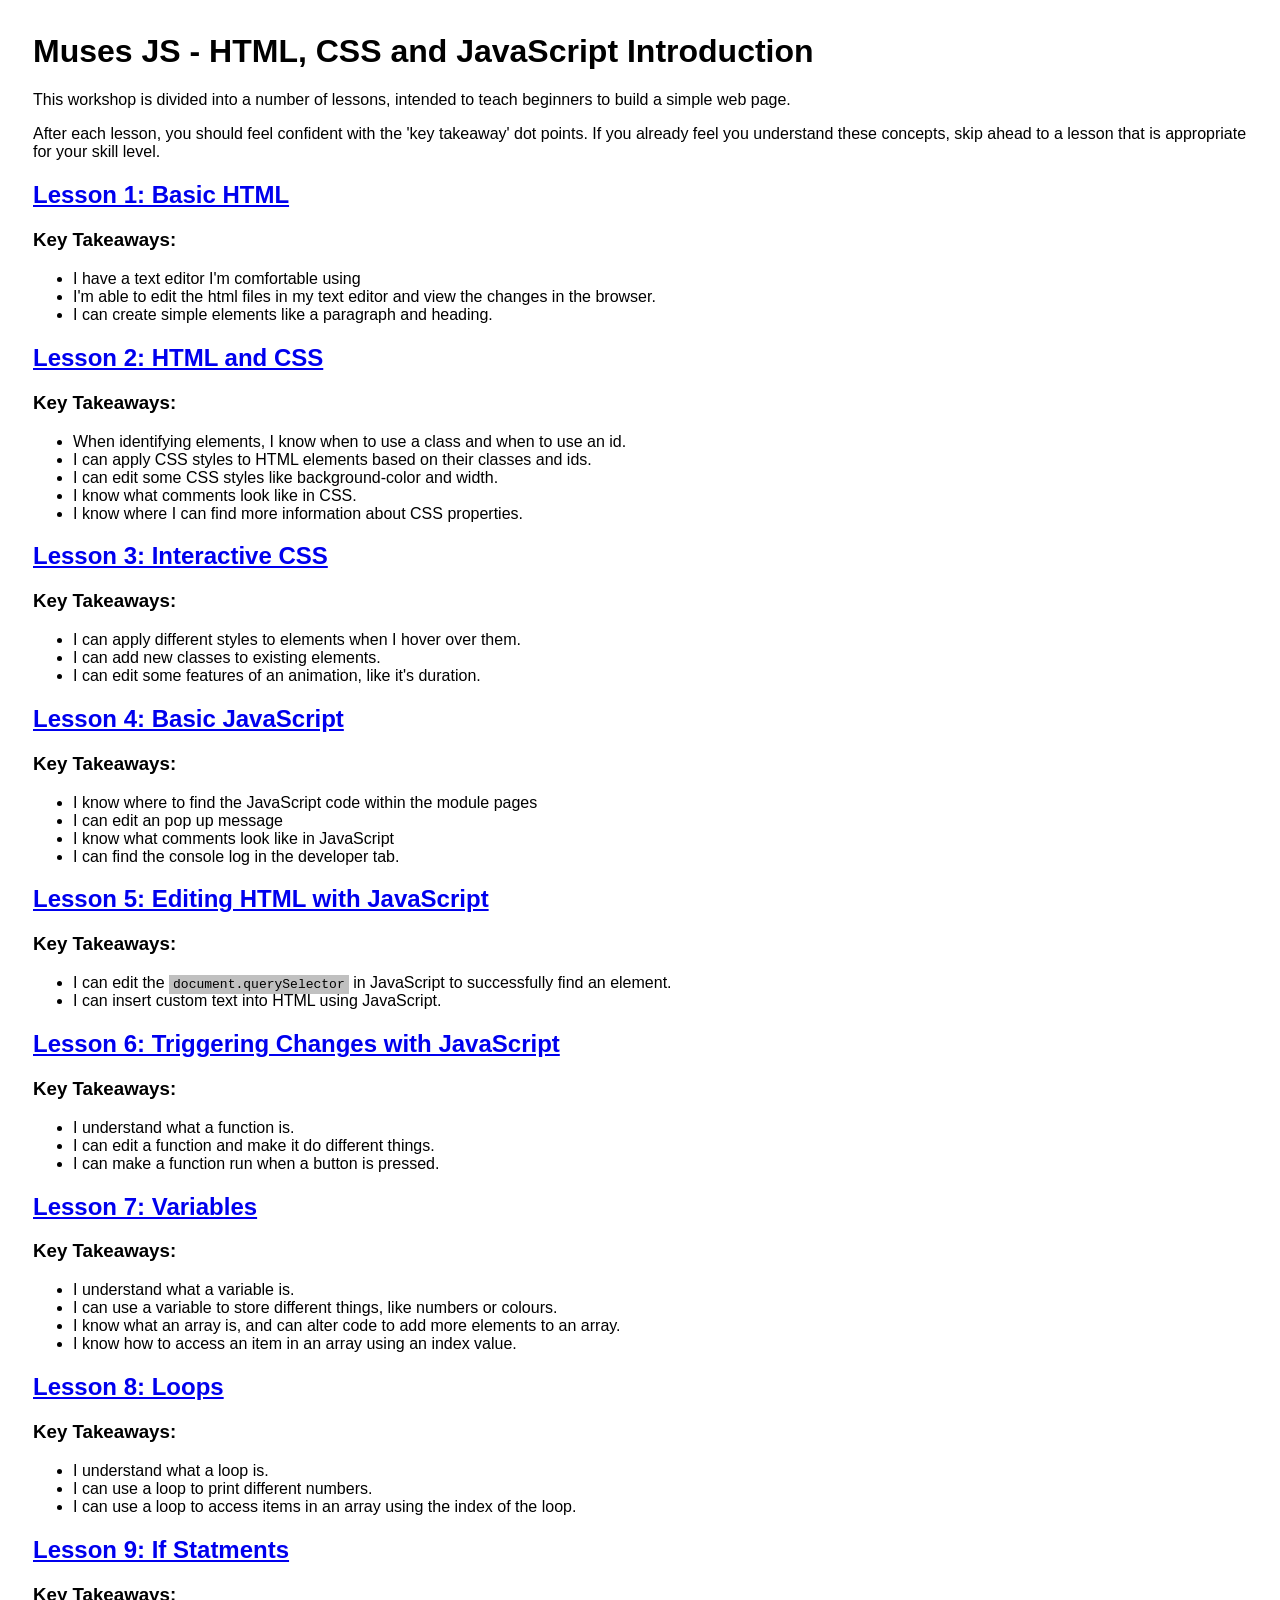
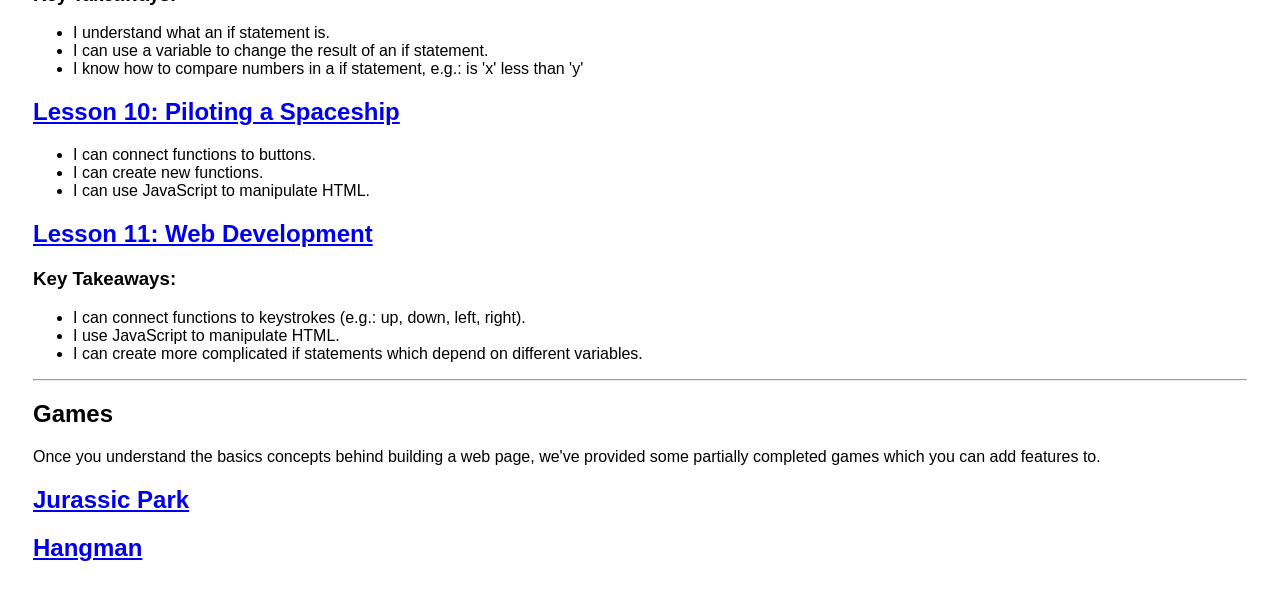
<file: index.html>
<html>

<head>
  <link rel="stylesheet"
    href="./style.css">
  </link>
</head>

<body>
  <h1>Muses JS - HTML, CSS and JavaScript Introduction</h1>
  <p>This workshop is divided into a number of lessons, intended to teach beginners to build a simple web page.</p>
  <p>After each lesson, you should feel confident with the 'key takeaway' dot points. If you already feel you understand
    these concepts, skip ahead to a lesson that is appropriate for your skill level. </p>

  <h2><a href="./lesson-1.html">Lesson 1: Basic HTML</a></h2>
  <h3>Key Takeaways:</h3>
  <ul>
    <li>I have a text editor I'm comfortable using</li>
    <li>I'm able to edit the html files in my text editor and view the changes in the browser.</li>
    <li>I can create simple elements like a paragraph and heading.</li>
  </ul>
  <h2><a href="./lesson-2.html">Lesson 2: HTML and CSS</a></h2>
  <h3>Key Takeaways:</h3>
  <ul>
    <li>When identifying elements, I know when to use a class and when to use an id.</li>
    <li>I can apply CSS styles to HTML elements based on their classes and ids.</li>
    <li>I can edit some CSS styles like background-color and width.</li>
    <li>I know what comments look like in CSS.</li>
    <li>I know where I can find more information about CSS properties.</li>
  </ul>

  <h2><a href="./lesson-3.html">Lesson 3: Interactive CSS</a></h2>
  <h3>Key Takeaways:</h3>
  <ul>
    <li>I can apply different styles to elements when I hover over them.</li>
    <li>I can add new classes to existing elements.</li>
    <li>I can edit some features of an animation, like it's duration.</li>
  </ul>
  <h2><a href="./lesson-4.html">Lesson 4: Basic JavaScript</a></h2>
  <h3>Key Takeaways:</h3>
  <ul>
    <li>I know where to find the JavaScript code within the module pages</li>
    <li>I can edit an pop up message</li>
    <li>I know what comments look like in JavaScript</li>
    <li>I can find the console log in the developer tab.</li>
  </ul>
  <h2><a href="./lesson-5.html">Lesson 5: Editing HTML with JavaScript</a></h2>
  <h3>Key Takeaways:</h3>
  <ul>
    <li>
      I can edit the <code>document.querySelector</code> in JavaScript to successfully find an element.
    </li>
    <li>
      I can insert custom text into HTML using JavaScript.
    </li>
  </ul>
  <h2><a href="./lesson-6.html">Lesson 6: Triggering Changes with JavaScript</a></h2>
  <h3>Key Takeaways:</h3>
  <ul>
    <li>
      I understand what a function is.
    </li>
    <li>
      I can edit a function and make it do different things.
    </li>
    <li>
      I can make a function run when a button is pressed.
    </li>
  </ul>
  <h2><a href="./lesson-7.html">Lesson 7: Variables</a></h2>
  <h3>Key Takeaways:</h3>
  <ul>
    <li>
      I understand what a variable is.
    </li>
    <li>
      I can use a variable to store different things, like numbers or colours.
    </li>
    <li>
      I know what an array is, and can alter code to add more elements to an array.
    </li>
    <li>
      I know how to access an item in an array using an index value.
    </li>
  </ul>
  <h2><a href="./lesson-8.html">Lesson 8: Loops</a></h2>
  <h3>Key Takeaways:</h3>
  <ul>
    <li>
      I understand what a loop is.
    </li>
    <li>
      I can use a loop to print different numbers.
    </li>
    <li>
      I can use a loop to access items in an array using the index of the loop.
    </li>
  </ul>
  <h2><a href="./lesson-9.html">Lesson 9: If Statments</a></h2>
  <h3>Key Takeaways:</h3>
  <ul>
    <li>
      I understand what an if statement is.
    </li>
    <li>
      I can use a variable to change the result of an if statement.
    </li>
    <li>
      I know how to compare numbers in a if statement, e.g.: is 'x' less than 'y'
    </li>
  </ul>
  <h2><a href="./lesson-10.html">Lesson 10: Piloting a Spaceship</a></h2>
  <ul>
    <li>
      I can connect functions to buttons.
    </li>
    <li>
      I can create new functions.
    </li>
    <li>
      I can use JavaScript to manipulate HTML.
    </li>
  </ul>
  <h2><a href="./lesson-11.html">Lesson 11: Web Development</a></h2>
  <h3>Key Takeaways:</h3>
  <ul>
    <li>
      I can connect functions to keystrokes (e.g.: up, down, left, right).
    </li>
    <li>
      I use JavaScript to manipulate HTML.
    </li>
    <li>
      I can create more complicated if statements which depend on different variables.
    </li>
  </ul>
  <hr />
  <h2>Games</h2>
  <p>Once you understand the basics concepts behind building a web page, we've provided some partially completed games
    which you can add features to.</p>
  <h2><a href="./game-jurassic-park.html">Jurassic Park</a></h2>
  <h2><a href="./game-hangman.html">Hangman</a></h2>

</body>

</html>
</file>
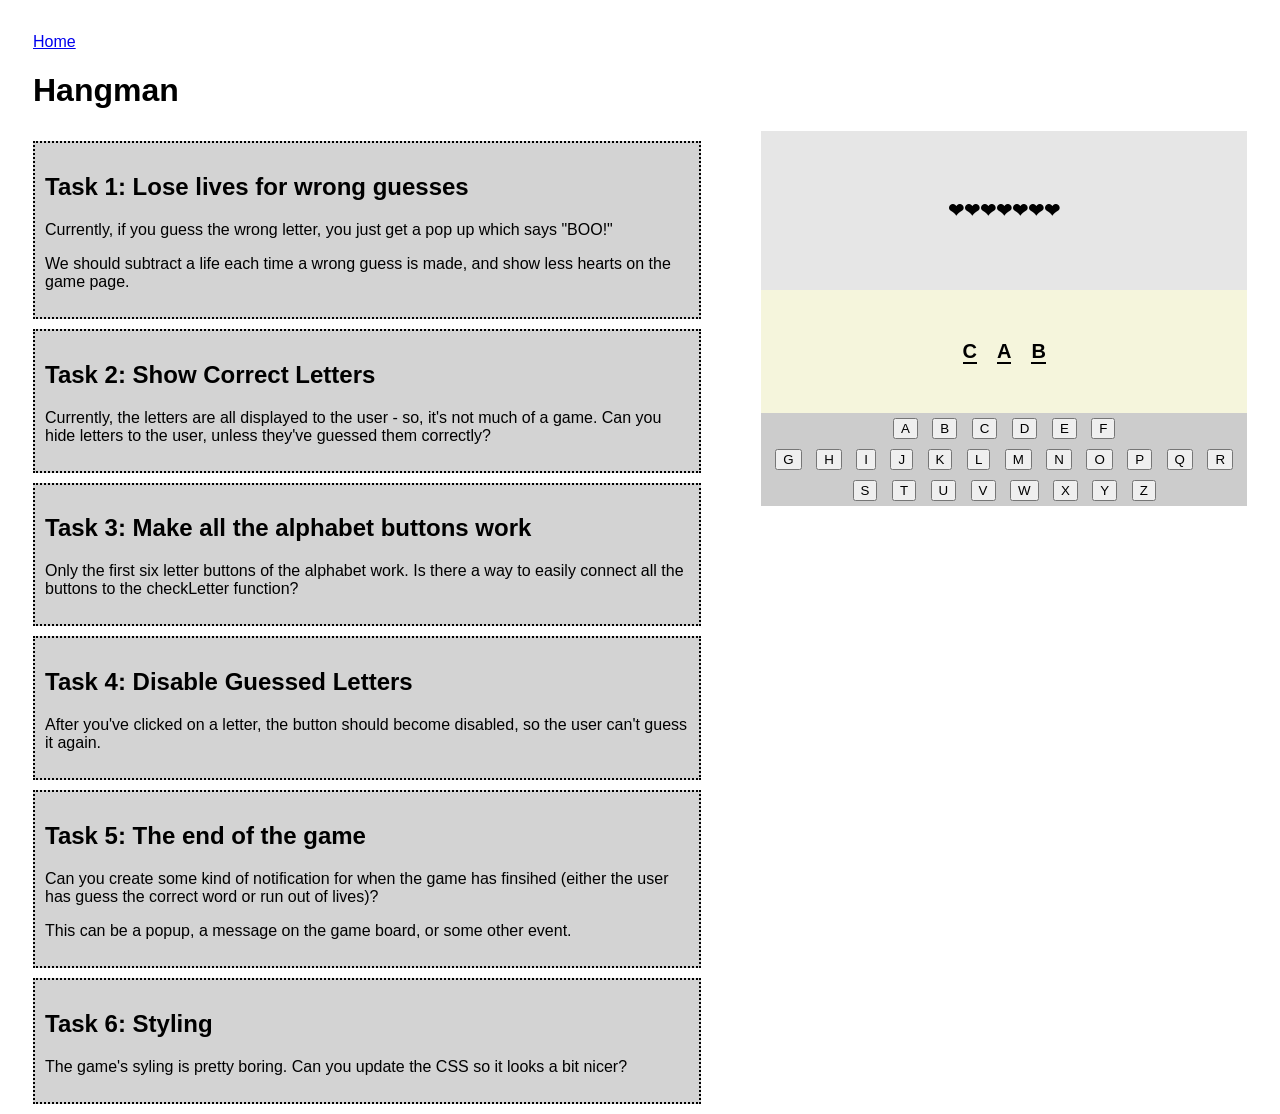
<file: game-hangman.html>
<html>

<head>
  <link rel="stylesheet"
    href="./style.css">
  </link>
  <style>
    #alphabet {
      text-align: center;
      background-color: hsl(0, 0%, 80%);
    }

    button {
      margin: 5px;
    }

    #lives {
      padding: 50px;
      text-align: center;
    }

    #word {
      margin: auto;
      padding: 50px;
      text-align: center;
      background-color: beige;
    }

    #word span {
      margin: 10px;
      border-bottom: 2px solid black;
      font-size: 20px;
      font-weight: bold;
    }

    .wrapper {
      background-color: hsl(0, 0%, 90%);
      width: 40%;
      overflow: hidden;
      float: right;
    }

    .tasks {
      width: 55%;
      float: left;
    }
  </style>

</head>

<body>
  <a href="./index.html">Home</a>
  <h1>Hangman</h1>
  <div class="tasks">
    <div class="dotted-div">
      <h2>Task 1: Lose lives for wrong guesses</h2>
      <p>Currently, if you guess the wrong letter, you just get a pop up which says "BOO!"</p>
      <p>We should subtract a life each time a wrong guess is made, and show less hearts on the game page.</p>
    </div>

    <div class="dotted-div">
      <h2>Task 2: Show Correct Letters</h2>
      <p>
        Currently, the letters are all displayed to the user - so, it's not much of a game. Can you hide letters to the
        user, unless they've guessed them correctly?</p>
    </div>

    <div class="dotted-div">
      <h2>Task 3: Make all the alphabet buttons work</h2>
      <p>Only the first six letter buttons of the alphabet work. Is there a way to easily connect all the buttons to the
        checkLetter function?</p>
    </div>

    <div class="dotted-div">
      <h2>Task 4: Disable Guessed Letters</h2>
      <p>After you've clicked on a letter, the button should become disabled, so the user can't guess it again.</p>
    </div>

    <div class="dotted-div">
      <h2>Task 5: The end of the game</h2>
      <p>Can you create some kind of notification for when the game has finsihed (either the user has guess the correct
        word or run out of lives)?
      </p>
      <p>This can be a popup, a message on the game board, or some other event.</p>
    </div>

    <div class="dotted-div">
      <h2>Task 6: Styling</h2>
      <p>The game's syling is pretty boring. Can you update the CSS so it looks a bit nicer?</p>
    </div>
  </div>
  <div class="wrapper">
    <h3 id="lives"></h3>

    <div id="word">
    </div>

    <div id="alphabet">
      <button id="A">A</button>
      <button id="B">B</button>
      <button id="C">C</button>
      <button id="D">D</button>
      <button id="E">E</button>
      <button id="F">F</button>
      <br />
      <!--These buttons don't work yet :( -->
      <button>G</button>
      <button>H</button>
      <button>I</button>
      <button>J</button>
      <button>K</button>
      <button>L</button>
      <button>M</button>
      <button>N</button>
      <button>O</button>
      <button>P</button>
      <button>Q</button>
      <button>R</button>
      <button>S</button>
      <button>T</button>
      <button>U</button>
      <button>V</button>
      <button>W</button>
      <button>X</button>
      <button>Y</button>
      <button>Z</button>


    </div>


  </div>

  </div>
</body>

</html>

<script>
  const word = ['C', 'A', 'B'];


  let livesRemaining = 7;

  document.querySelector("#lives").innerHTML = "❤❤❤❤❤❤❤"

  let wordDiv = document.querySelector("#word");
  for (let i = 0; i < word.length; i++) {
    let letter = document.createElement("span");
    letter.innerHTML = word[i];
    wordDiv.appendChild(letter);
  }


  function checkLetter(event) {
    let letter = event.target.innerHTML; //What letter is inside the button that was pressed?

    //TODO: Can we change the style of the button we just clicked? 

    let letterFound = false;
    for (let i = 0; i < word.length; i++) {
      if (word[i] == letter) {
        letterFound = true;
      }
    }
    if (letterFound) {
      //TODO: Show this letter on the page
      alert("YAY!");
    } else {
      alert("BOO!");
      //TODO: take away a life for each incorrect guess

      //TODO: change 'backgroundPositionX' based on how many incorrect guesses
      //have been made. 
    }
  }

  document.querySelector("#A").onclick = checkLetter;
  document.querySelector("#B").onclick = checkLetter;
  document.querySelector("#C").onclick = checkLetter;
  document.querySelector("#D").onclick = checkLetter;
  document.querySelector("#E").onclick = checkLetter;
  document.querySelector("#F").onclick = checkLetter;

  //TODO: Typing out functions for all the letters like this will take ages. 
  // Is there a quicker way to do it? 
  // HINT: the following function will fetch all the alphabet buttons and put them in an array. 
  let allButtons = document.querySelectorAll("#alphabet button");


</script>
</file>
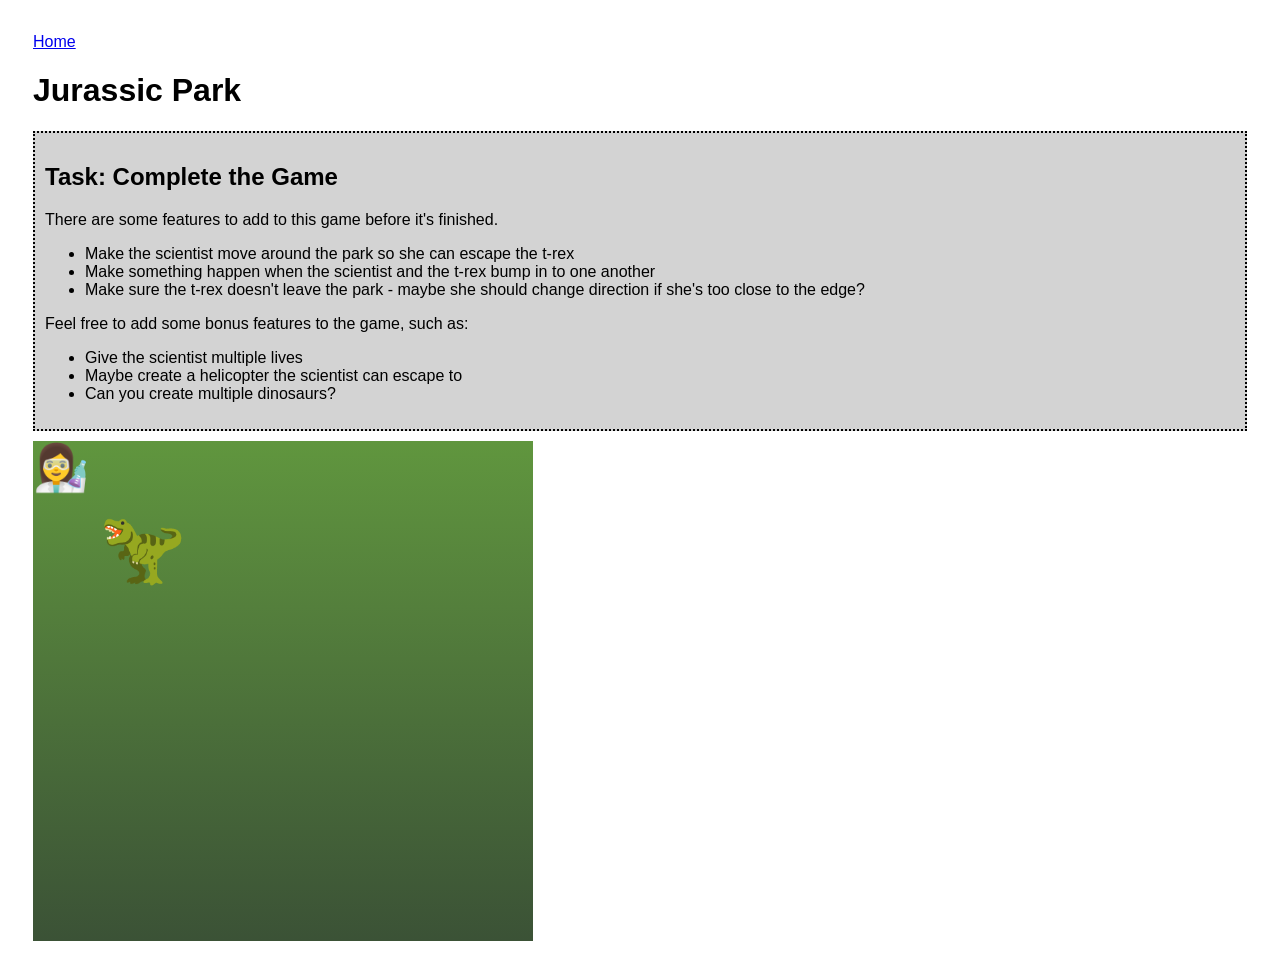
<file: game-jurassic-park.html>
<html>

<head>
  <link rel="stylesheet"
    href="./style.css">
  </link>
  <style>
    #trex {
      font-size: 70px;
      position: absolute;
    }


    #scientist {
      font-size: 45px;
      position: absolute;
    }

    .wrapper {
      background-image: linear-gradient(0deg, #3b5236, #476839, #547f3c, #60963e);
      position: relative;
      width: 500px;
      height: 500px;
      overflow: hidden;
    }
  </style>
</head>

<body>
  <a href="./index.html">Home</a>
  <h1>Jurassic Park</h1>
  <div class="dotted-div">
    <h2>Task: Complete the Game</h2>
    <p>There are some features to add to this game before it's finished.</p>
    <ul>
      <li>Make the scientist move around the park so she can escape the t-rex</li>
      <li>Make something happen when the scientist and the t-rex bump in to one another</li>
      <li>Make sure the t-rex doesn't leave the park - maybe she should change direction if she's too close to the edge?
      </li>
    </ul>
    <p>Feel free to add some bonus features to the game, such as:</p>
    <ul>
      <li>Give the scientist multiple lives</li>
      <li>Maybe create a helicopter the scientist can escape to</li>
      <li>Can you create multiple dinosaurs?</li>
    </ul>
  </div>

  <div class="wrapper">
    <div id="trex">🦖</div>
    <div id="scientist">👩‍🔬</div>
  </div>

</body>

</html>



<script>
  // TODO: Make the scientist respond to up/down/left/right keystrokes. 

  // TODO: Make something happen when the scientist bumps into the t-rex. (But what!)

  let trex = document.querySelector("#trex");
  let dinoX = 0;
  let dinoY = 0;

  xSpeed = 1;
  ySpeed = 1;

  function moveTrex() {
    // The T-REX will only change direction 1% of the time - you can make her
    // change direction more often if you want. 
    if (Math.random() > 0.99) {
      xSpeed = xSpeed * -1;
    }

    if (Math.random() > 0.99) {
      ySpeed = ySpeed * -1;
    }

    // TODO: Make the t-rex stay within the bounds of the park. 
    // Maybe she should change direction if she is too close to the edge?

    dinoX += xSpeed;
    dinoY += ySpeed;
    trex.style.top = dinoX;
    trex.style.left = dinoY;
  }

  setInterval(moveTrex, 20);


</script>
</file>
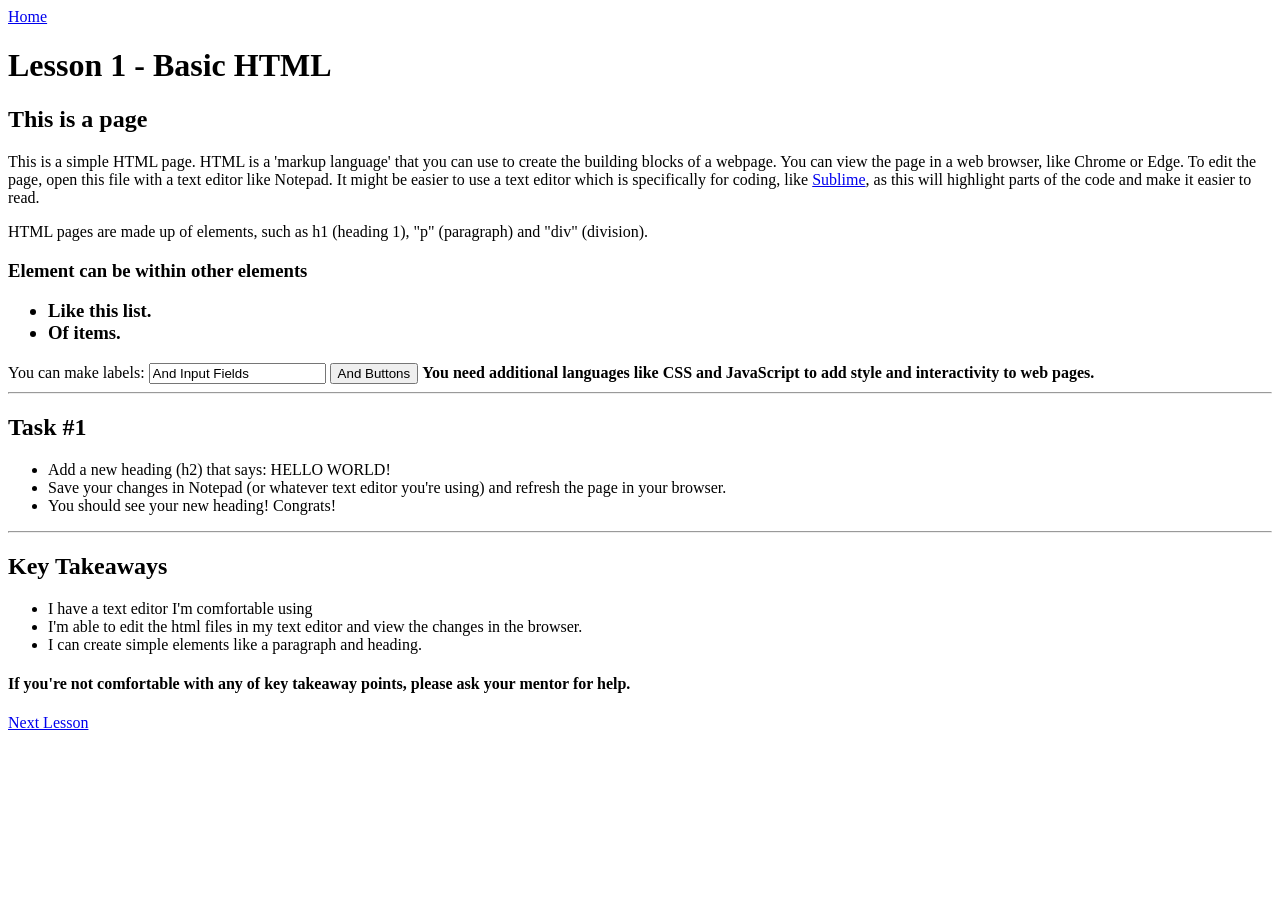
<file: lesson-1.html>
<html>

<body>
  <a href="./index.html">Home</a>
  <h1>Lesson 1 - Basic HTML</h1>
  <h2>This is a page</h2>
  <p>This is a simple HTML page. HTML is a 'markup language' that you can use to create the building blocks of a
    webpage. You can view the page in a web browser, like Chrome or Edge. To edit the page, open
    this file with a text editor like Notepad. It might be easier to use a text editor which is specifically for coding,
    like <a href="https://www.sublimetext.com/">Sublime</a>, as this will highlight parts of the code and make it easier
    to read.</p>
  <p>HTML pages are made up of elements, such as h1 (heading 1), "p" (paragraph) and "div" (division).</p>
  <h3>Element can be within other elements
    <ul>
      <li>Like this list.</li>
      <li>Of items.</li>
    </ul>
  </h3>
  <label>You can make labels: </label><input type="text"
    value="And Input Fields"></input>

  <button>And Buttons</button>
  <strong>You need additional languages like CSS and JavaScript to add style and interactivity to web pages.</strong>
  <hr />
  <h2>Task #1</h2>
  <ul>
    <li>Add a new heading (h2) that says: HELLO WORLD!</li>
    <li>Save your changes in Notepad (or whatever text editor you're using) and refresh the page in your browser.</li>
    <li>You should see your new heading! Congrats!</li>
  </ul>
  <hr />
  <h2>Key Takeaways </h2>
  <ul>
    <li>I have a text editor I'm comfortable using</li>
    <li>I'm able to edit the html files in my text editor and view the changes in the browser.</li>
    <li>I can create simple elements like a paragraph and heading.</li>
  </ul>
  <h4>If you're not comfortable with any of key takeaway points, please ask your mentor for help.</h4>
  <a href="./lesson-2.html">Next Lesson</a>
  <br />
</body>

</html>
</file>
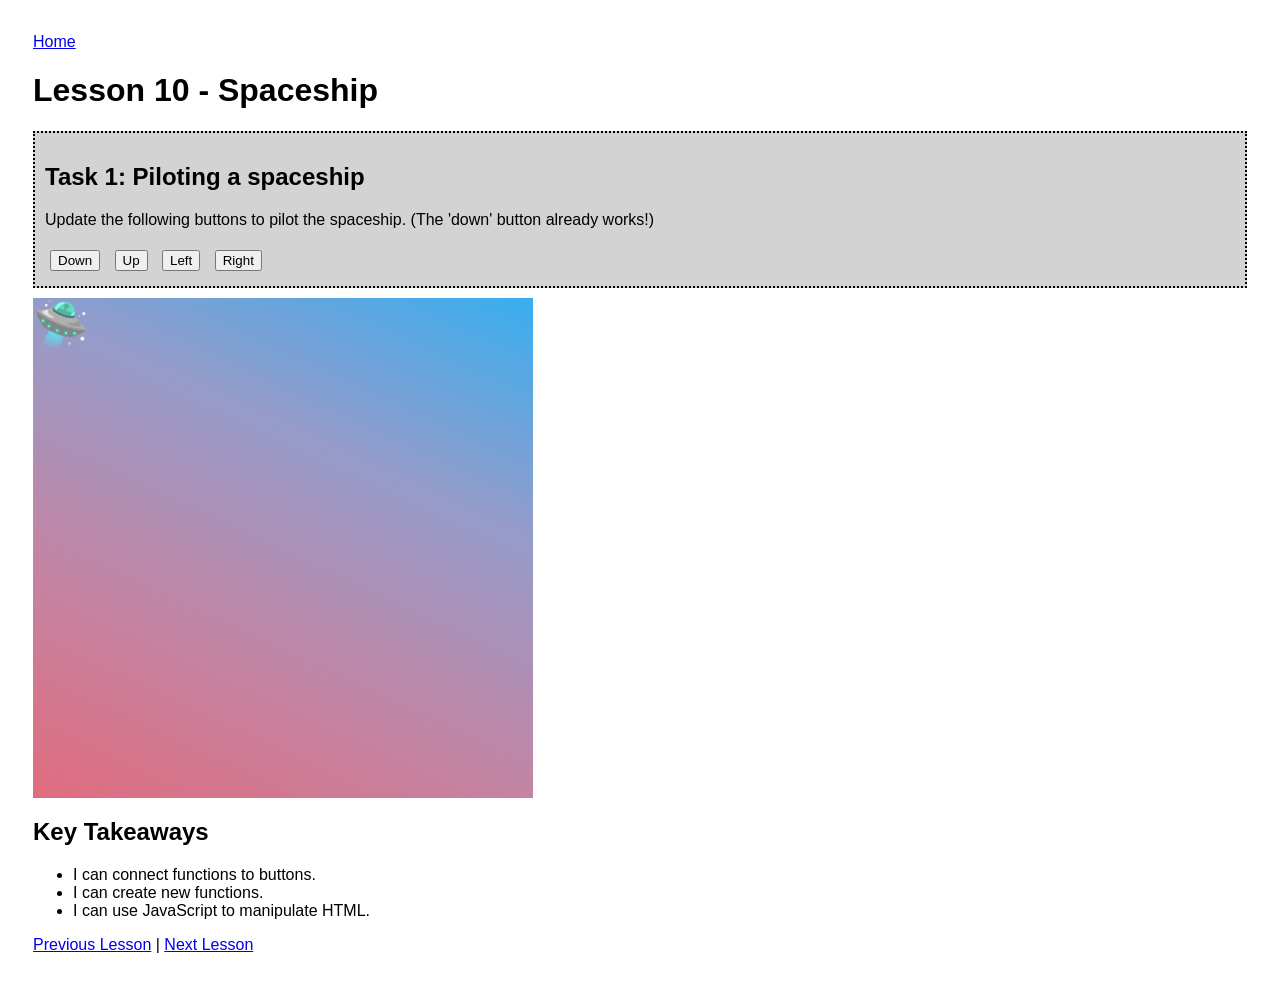
<file: lesson-10.html>
<head>
  <link rel="stylesheet"
    href="./style.css">
  </style>

  <style>
    #spaceship {
      width: 10px;
      height: 10px;
      position: absolute;
      transition: linear 0.3s all;
      font-size: 45px;
      left: 0;
      top: 0;
    }

    .wrapper {
      background-image: linear-gradient(25deg, #e06c7f, #c285a4, #969bc9, #39aef0);
      position: relative;
      width: 500px;
      height: 500px;
      overflow: hidden;
    }
  </style>
</head>

<body>
  <a href="./index.html">Home</a>
  <h1>Lesson 10 - Spaceship</h1>
  <div class="dotted-div">
    <h2>Task 1: Piloting a spaceship</h2>
    <p>Update the following buttons to pilot the spaceship. (The 'down' button already works!) </p>
    <button id="down">Down</button>
    <button id="up">Up</button>
    <button id="left">Left</button>
    <button id="right">Right</button>
  </div>

  <div class="wrapper">
    <div id="spaceship">🛸</div>
  </div>

  <div class="key-takeaways">
    <h2>Key Takeaways</h2>
    <ul>
      <li>
        I can connect functions to buttons.
      </li>
      <li>
        I can create new functions.
      </li>
      <li>
        I can use JavaScript to manipulate HTML.
      </li>
    </ul>
  </div>
  <a href="./lesson-9.html">Previous Lesson</a>
  |
  <a href="./lesson-11.html">Next Lesson
</body>

<script>
  let x = 0;
  let y = 0;

  let spaceship = document.querySelector("#spaceship");

  function moveDown() {
    y = y + 15;
    spaceship.style.top = y;
  }

  document.querySelector("#down").onclick = moveDown;

</script>
</file>
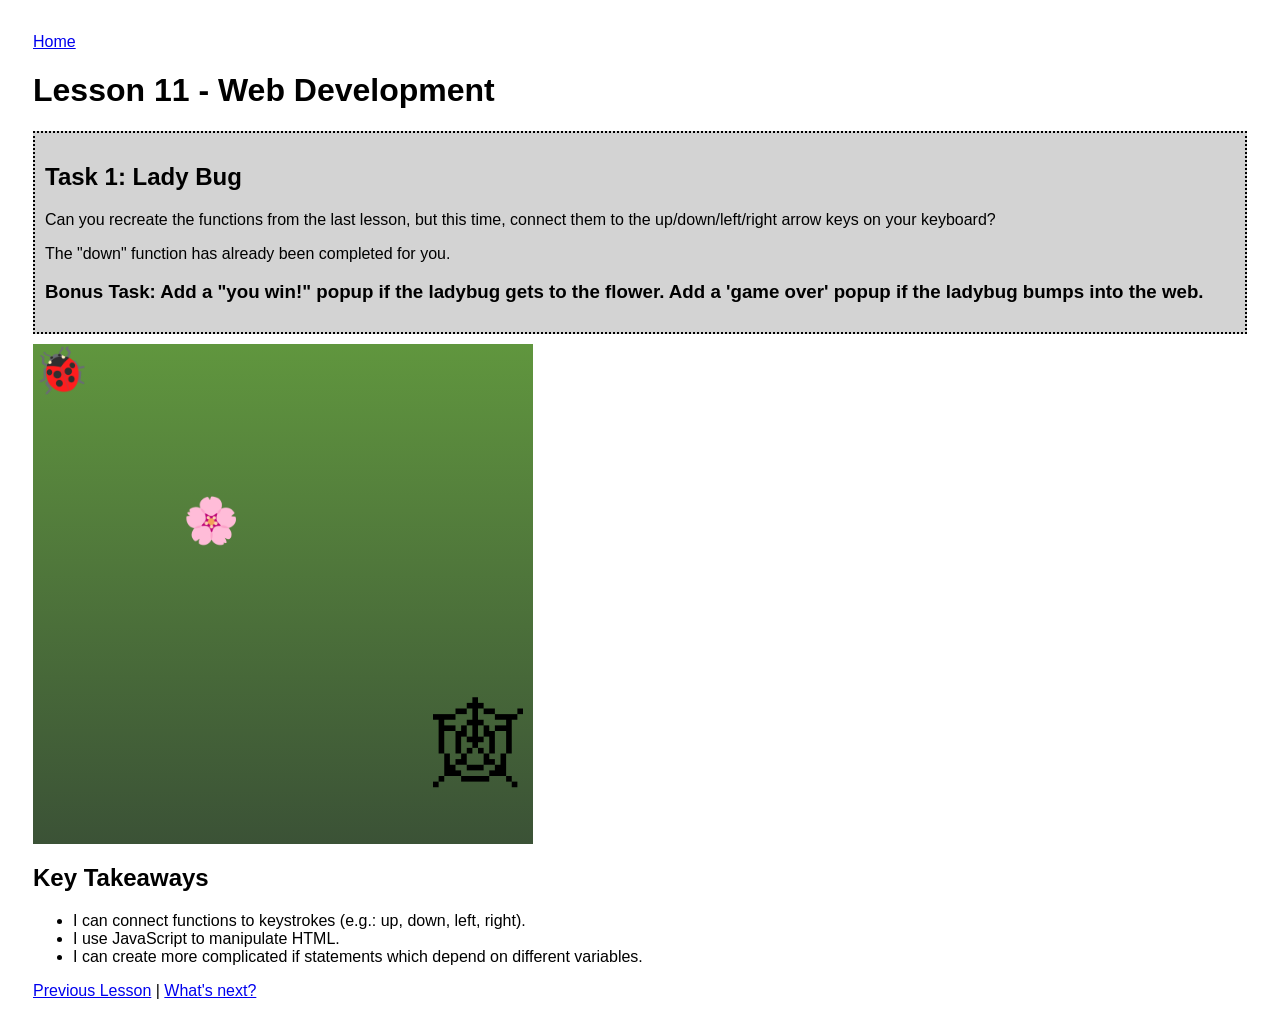
<file: lesson-11.html>
<html>

<head>
  <link rel="stylesheet"
    href="./style.css">
  </link>
  <style>
    #bug {
      position: absolute;
      transition: linear 0.3s all;
      transform-origin: 50% 50%;
      font-size: 45px;
    }

    #web {
      position: absolute;
      font-size: 90px;
    }

    #flower {
      font-size: 45px;
      position: absolute;
    }

    .wrapper {
      background-image: linear-gradient(0deg, #3b5236, #476839, #547f3c, #60963e);
      position: relative;
      width: 500px;
      height: 500px;
      overflow: hidden;
    }
  </style>
</head>

<body>
  <a href="./index.html">Home</a>
  <h1>Lesson 11 - Web Development</h1>
  <div class="dotted-div">
    <h2>Task 1: Lady Bug</h2>
    <p>Can you recreate the functions from the last lesson, but this time, connect them to the up/down/left/right arrow
      keys on your keyboard?</p>
    <p>The "down" function has already been completed for you.</p>

    <h3>Bonus Task: Add a "you win!" popup if the ladybug gets to the flower. Add a 'game over' popup if the ladybug
      bumps into the web.</h3>
  </div>

  <div class="wrapper">
    <div id="bug">🐞</div>
    <div id="flower">🌸</div>
    <div id="web">🕸</div>
  </div>

  <div class="key-takeaways">
    <h2>Key Takeaways</h2>
    <ul>
      <li>
        I can connect functions to keystrokes (e.g.: up, down, left, right).
      </li>
      <li>
        I use JavaScript to manipulate HTML.
      </li>
      <li>
        I can create more complicated if statements which depend on different variables.
      </li>
    </ul>
  </div>
  <a href="./lesson-10.html">Previous Lesson</a>
  |
  <a href="./whats-next.html">What's next?
</body>

<script>
  let x = 0;
  let y = 0;

  let bug = document.querySelector("#bug");

  function moveDown() {
    y += 10;
    bug.style.top = y;
    bug.style.transform = "rotate(180deg)";
  }
  //TODO: Repeat these steps for the #up, #left and #right buttons

  function keypress(e) {
    if (e.code == "ArrowDown") {
      moveDown();
    } else if (e.code == "ArrowUp") {
      //TODO
    } else if (e.code == "ArrowLeft") {
      //TODO
    } else if (e.code == "ArrowRight") {
      //TODO
    }
  }

  document.onkeydown = keypress;

  //TODO (Bonus): Can you add code to see if the ladybug has bumped into the flower or the web?
  let flowerX = 150;
  let flowerY = 150;
  let score = 0;
  let flower = document.querySelector("#flower");
  flower.style.top = flowerY;
  flower.style.left = flowerX;

  let webX = 400;
  let webY = 350;
  let web = document.querySelector("#web");
  web.style.top = webY;
  web.style.left = webX;

</script>

</html>
</file>
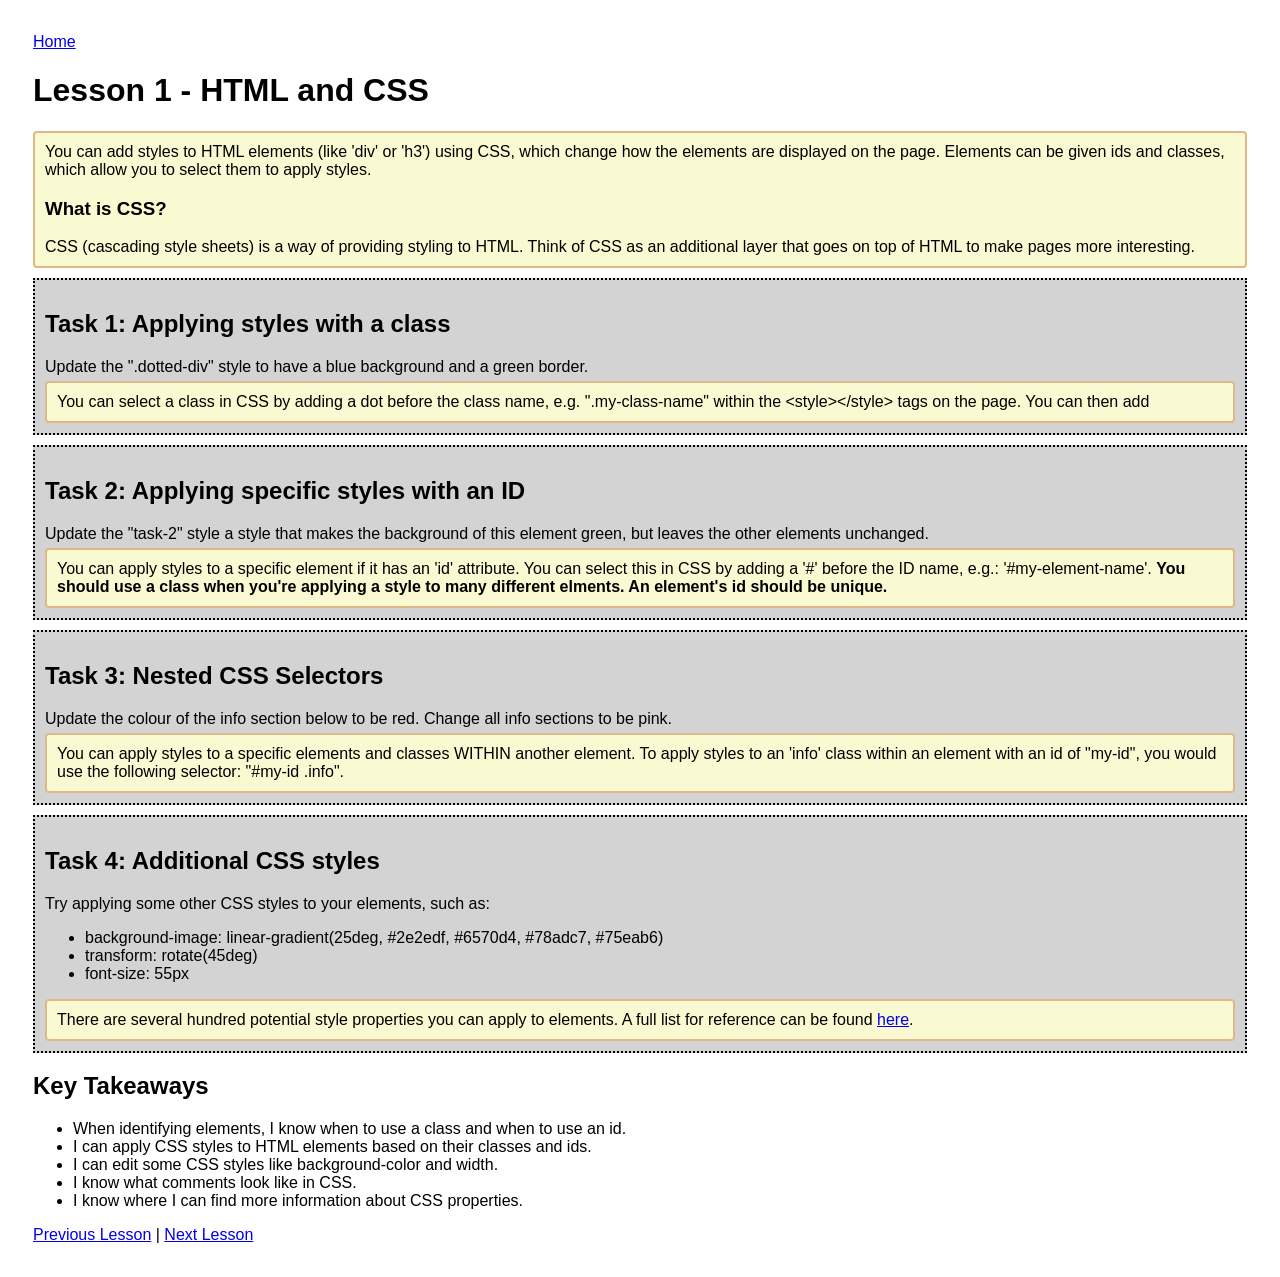
<file: lesson-2.html>
<head>
  <style>
    body {
      padding: 25px;
      font-family: Arial, Helvetica, sans-serif
    }

    .info {
      background-color: lightgoldenrodyellow;
      border: 2px solid burlywood;
      padding: 10px;
      border-radius: 4px;
      margin-top: 5px;
    }

    /***TASK 1***/

    /*  This style applies to all elements with a class of 'dotted-div'.
        To select a class in CSS, you use a dot followed by the class name, like this: */
    .dotted-div {
      background-color: lightgray;
      border: 2px dotted black;
      margin-top: 10px;
      margin-bottom: 10px;
      padding: 10px;
    }

    /***TASK 2***/
    /*  This style applies to an element with an id of "task-2".
        To select an id in CSS, you use a '#' followed by the id name.*/
    #task-2 {
      /*TODO: Add new styles here*/
    }


    /***TASK 3***/
    /*  This selector changes all ".info" sections on the page*/
    .info {
      color: black;
    }

    /*  This style applies to ".info" elements within an element with an id of "task-3"*/
    #task-3 .info {
      color: black;
    }
  </style>
</head>

<body>
  <a href="./index.html">Home</a>
  <h1>Lesson 1 - HTML and CSS</h1>
  <div class="info">
    You can add styles to HTML elements (like 'div' or 'h3') using CSS, which change how the elements are displayed on
    the page. Elements can be given ids and classes, which allow you to select them to apply styles.

    <h3>What is CSS?</h3>
    CSS (cascading style sheets) is a way of providing styling to HTML. Think of CSS as an additional layer that goes on
    top of HTML to make pages more interesting.
  </div>

  <div class="dotted-div">
    <h2>Task 1: Applying styles with a class</h2>
    Update the ".dotted-div" style to have a blue background and a green border.

    <div class="info">
      You can select a class in CSS by adding a dot before the class name, e.g. ".my-class-name" within the
      &lt;style&gt;&lt;/style&gt; tags on the page. You can then add
    </div>
  </div>

  <div id="task-2"
    class="dotted-div">
    <h2>Task 2: Applying specific styles with an ID</h2>
    Update the "task-2" style a style that makes the background of this element green, but leaves the other elements
    unchanged.
    <div class="info">
      You can apply styles to a specific element if it has an 'id' attribute. You can select this in CSS by adding a '#'
      before the ID name, e.g.: '#my-element-name'.
      <strong>
        You should use a class when you're applying a style to many different elments. An element's id should be
        unique.
      </strong>
    </div>
  </div>

  <div id="task-3"
    class="dotted-div">
    <h2>Task 3: Nested CSS Selectors</h2>
    Update the colour of the info section below to be red. Change all info sections to be pink.
    <div class="info">
      You can apply styles to a specific elements and classes WITHIN another element. To apply styles to an 'info' class
      within an element with an id of "my-id", you would use the following selector: "#my-id .info".
    </div>
  </div>

  <div id="task-3"
    class="dotted-div">
    <h2>Task 4: Additional CSS styles</h2>
    Try applying some other CSS styles to your elements, such as:
    <ul>
      <li>background-image: linear-gradient(25deg, #2e2edf, #6570d4, #78adc7, #75eab6)</li>
      <li>transform: rotate(45deg)</li>
      <li>font-size: 55px</li>
    </ul>
    <div class="info">
      There are several hundred potential style properties you can apply to elements. A full list for reference can be
      found <a href="https://www.w3schools.com/cssref/default.asp">here</a>.
    </div>
  </div>

  <div class="key-takeaways">
    <h2>Key Takeaways</h2>
    <ul>
      <li>When identifying elements, I know when to use a class and when to use an id.</li>
      <li>I can apply CSS styles to HTML elements based on their classes and ids.</li>
      <li>I can edit some CSS styles like background-color and width.</li>
      <li>I know what comments look like in CSS.</li>
      <li>I know where I can find more information about CSS properties.</li>
    </ul>
  </div>
  </div>
  <a href="./lesson-1.html">Previous Lesson</a> |
  <a href="./lesson-3.html">Next Lesson </a>
</body>
</file>
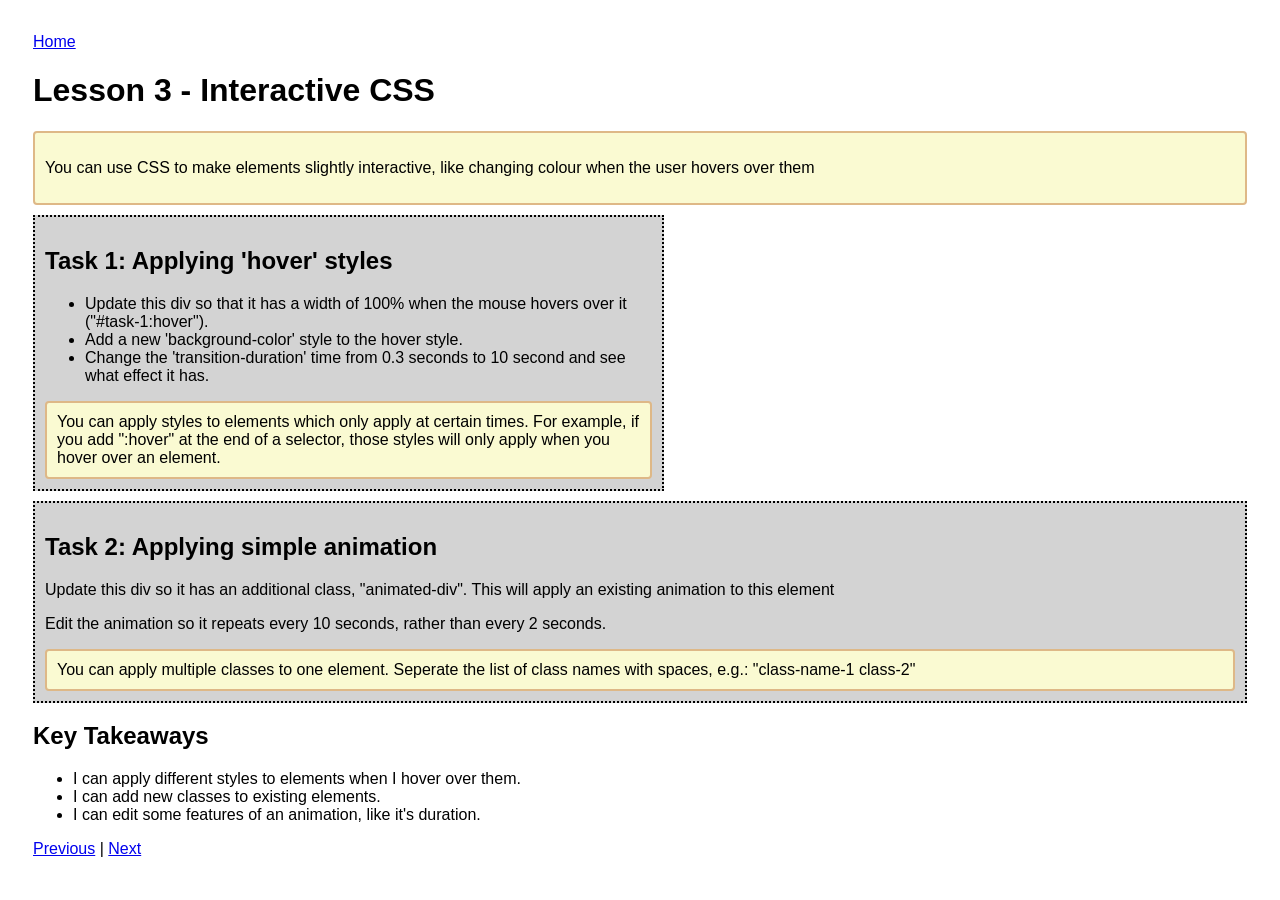
<file: lesson-3.html>
<html>

<head>
  <!--We're importing some of the generic styles from the last lesson.-->
  <link rel="stylesheet"
    href="./style.css">
  </style>
  <style>
    /***TASK 1***/
    #task-1 {
      width: 50%;
      transition-duration: 0.3s;
    }

    /*  This style applies when you hover over an element with an id of "task-1"*/
    #task-1:hover {
      width: 60%;
    }

    /***TASK 2***/
    .animated-div {
      animation-name: my-first-animation;
      /*TODO: Update animation duration to 10s (10 seconds)*/
      animation-duration: 2s;
      animation-iteration-count: infinite;
      animation-direction: alternate;
    }

    @keyframes my-first-animation {
      from {
        transform: rotate(-10deg);
      }

      to {
        transform: rotate(10deg);
      }
    }
  </style>
</head>

<body>
  <a href="./index.html">Home</a>
  <h1>Lesson 3 - Interactive CSS</h1>
  <div class="info">
    <p>You can use CSS to make elements slightly interactive, like changing colour when the user hovers over them</p>
  </div>

  <div id="task-1"
    class="dotted-div">
    <h2>Task 1: Applying 'hover' styles</h2>
    <ul>
      <li>
        Update this div so that it has a width of 100% when the mouse hovers over it ("#task-1:hover").
      </li>
      <li>
        Add a new 'background-color' style to the hover style.
      </li>
      <li>
        Change the 'transition-duration' time from 0.3 seconds to 10 second and see what effect it has.
      </li>
    </ul>
    <div class="info">
      You can apply styles to elements which only apply at certain times. For example, if you add ":hover" at the end of
      a selector, those styles will only apply when you hover over an element.
    </div>
  </div>
  <div class="dotted-div">
    <h2>Task 2: Applying simple animation</h2>
    <p>Update this div so it has an additional class, "animated-div". This will apply an existing animation to this
      element</p>
    <p>Edit the animation so it repeats every 10 seconds, rather than every 2 seconds.</p>

    <div class="info">
      You can apply multiple classes to one element. Seperate the list of class names with spaces, e.g.: "class-name-1
      class-2"
    </div>
  </div>

  <div class="key-takeaways">
    <h2>Key Takeaways</h2>
    <ul>
      <li>I can apply different styles to elements when I hover over them.</li>
      <li>I can add new classes to existing elements.</li>
      <li>I can edit some features of an animation, like it's duration.</li>
    </ul>
  </div>
  <a href="./lesson-2.html">Previous</a> | <a href="./lesson-4.html">Next</a>

</body>

</html>
</file>
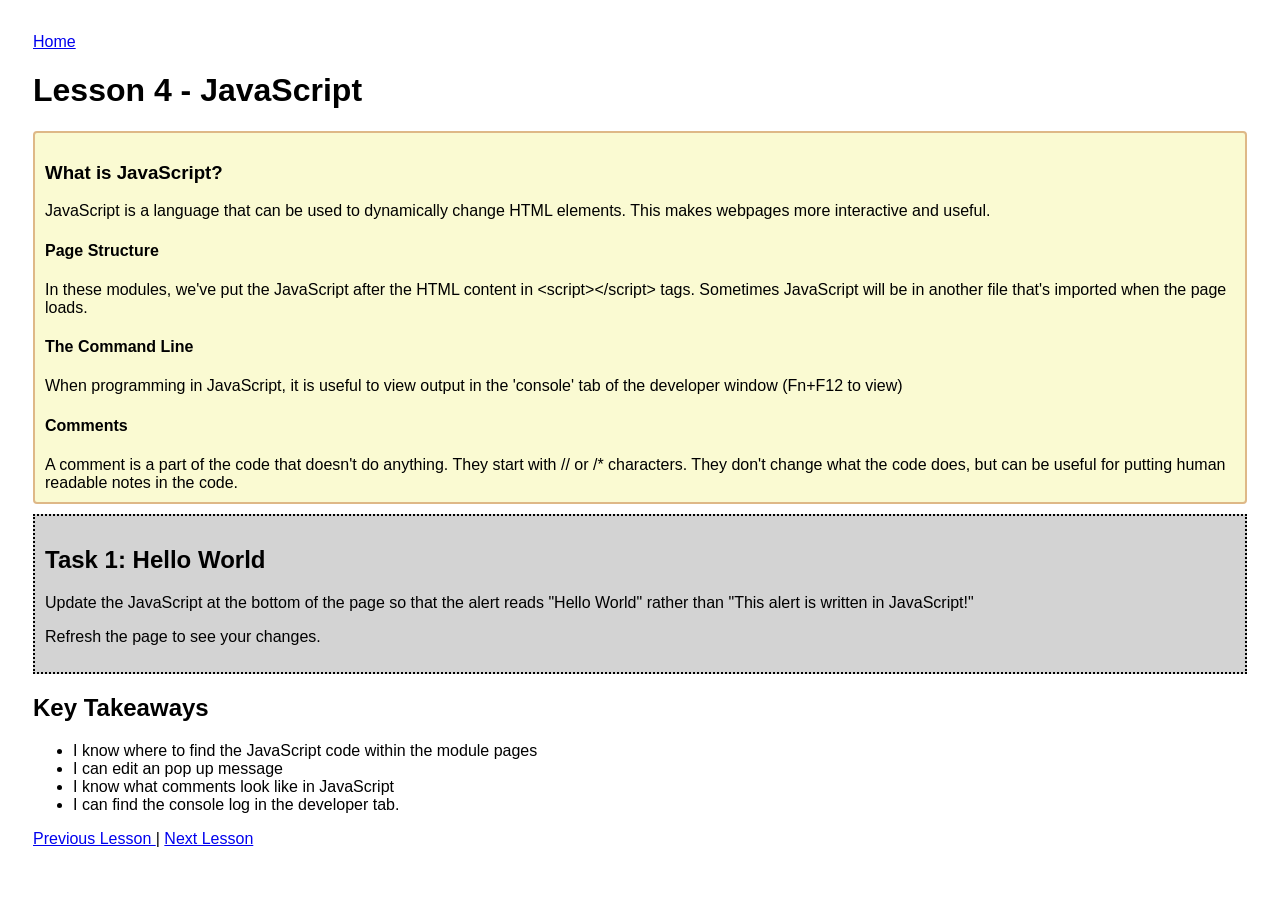
<file: lesson-4.html>
<head>
  <!--We're importing some of the generic styles from the last lesson.-->
  <link rel="stylesheet"
    href="./style.css">
  </link>
</head>

<body>
  <a href="./index.html">Home</a>
  <h1>Lesson 4 - JavaScript</h1>
  <div class="info">
    <h3>What is JavaScript?</h3>
    JavaScript is a language that can be used to dynamically change HTML elements. This makes webpages more
    interactive and useful.

    <h4>Page Structure</h4>
    In these modules, we've put the JavaScript after the HTML content in &lt;script&gt;&lt;/script&gt; tags.
    Sometimes JavaScript will be in another file that's imported when the page loads.

    <h4>The Command Line</h4>
    When programming in JavaScript, it is useful to view output in the 'console' tab of the developer window (Fn+F12
    to view)

    <h4> Comments</h4>
    A comment is a part of the code that doesn't do anything. They start with // or /* characters.
    They don't change what the code does, but can be useful for putting human readable notes in the code.

  </div>
  <div class="dotted-div">
    <h2>Task 1: Hello World</h2>
    <p>
      Update the JavaScript at the bottom of the page so that the alert reads "Hello World" rather than "This alert is
      written in JavaScript!"
    </p>
    <p>Refresh the page to see your changes.</p>
  </div>

  <div class="key-takeaways">
    <h2>Key Takeaways</h2>
    <ul>
      <li>I know where to find the JavaScript code within the module pages</li>
      <li>I can edit an pop up message</li>
      <li>I know what comments look like in JavaScript</li>
      <li>I can find the console log in the developer tab.</li>
    </ul>
  </div>

  <a href="./lesson-3.html">
    Previous Lesson
  </a>
  |
  <a href="./lesson-5.html">
    Next Lesson
  </a>
</body>

<script>
  /*This is a comment! It doesn't do anything, it's just useful to take notes sometimes :)*/
  //This is also a comment!

  //TODO: Update this alert to say "hello world!"
  console.log("Hello in the console :)")
  alert("This alert is written in JavaScript!");
</script>
</file>
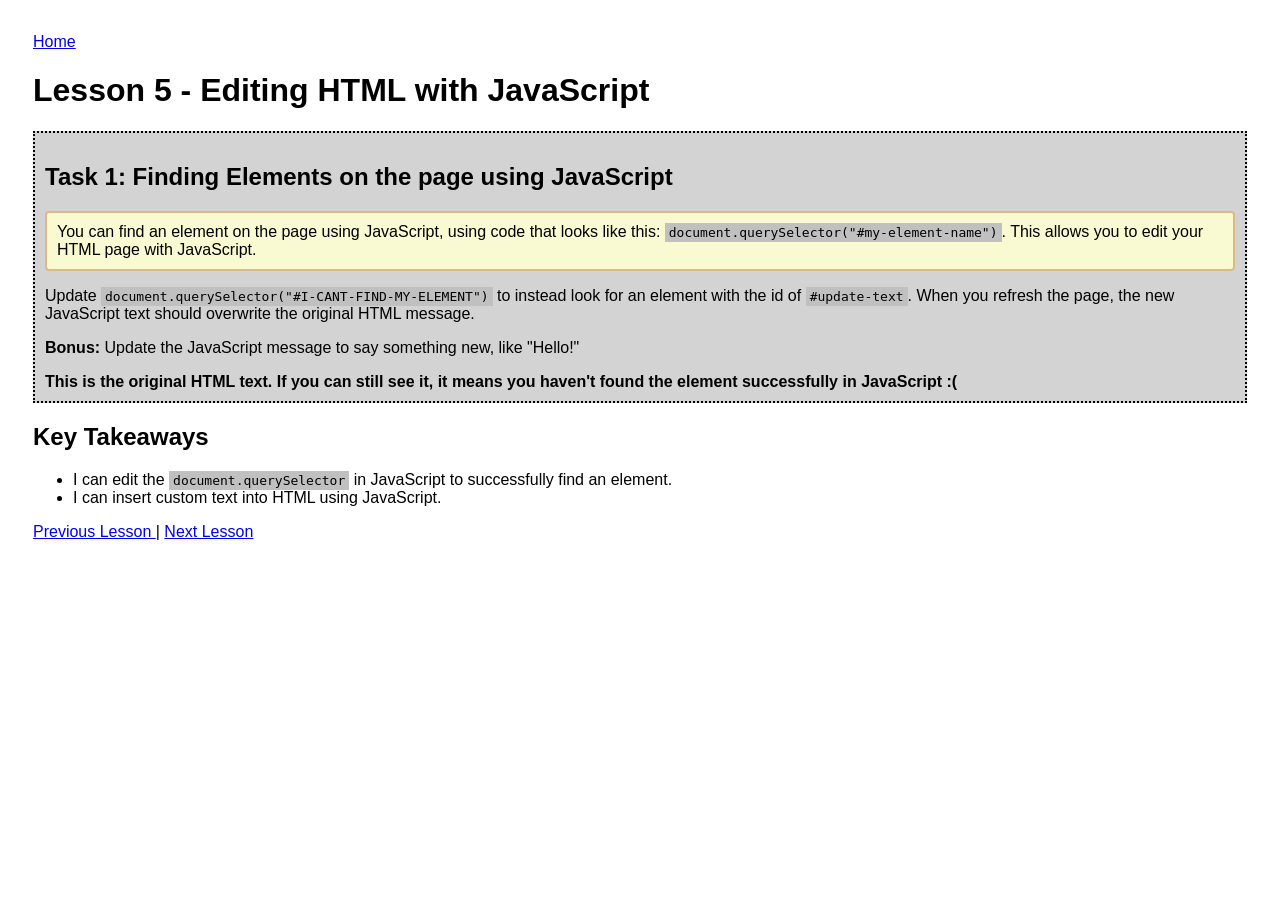
<file: lesson-5.html>
<html>

<head>
  <!--We're importing some of the generic styles from the last lesson.-->
  <link rel="stylesheet"
    href="./style.css">
  </link>
</head>

<body>
  <a href="./index.html">Home</a>
  <h1>Lesson 5 - Editing HTML with JavaScript</h1>
  <div class="dotted-div">
    <h2>Task 1: Finding Elements on the page using JavaScript</h2>
    <div class="info">You can find an element on the page using JavaScript, using code that looks like this:
      <code>document.querySelector("#my-element-name")</code>. This allows you to edit your HTML page with JavaScript.
    </div>
    <p>Update <code>document.querySelector("#I-CANT-FIND-MY-ELEMENT")</code> to instead look for an element with the id
      of
      <code>#update-text</code>. When you refresh the page, the new JavaScript text should overwrite the original HTML
      message.
    </p>
    <p><strong>Bonus:</strong> Update the JavaScript message to say something new, like "Hello!"</p>

    <strong id="update-text">
      This is the original HTML text. If you can still see it, it means you haven't found the
      element successfully in JavaScript :(</strong>
  </div>
  <div class="key-takeaways">
    <h2>Key Takeaways</h2>
    <ul>
      <li>
        I can edit the <code>document.querySelector</code> in JavaScript to successfully find an element.
      </li>
      <li>
        I can insert custom text into HTML using JavaScript.
      </li>
    </ul>
  </div>
  <a href="./lesson-4.html">
    Previous Lesson
  </a>
  |
  <a href="./lesson-6.html">
    Next Lesson
  </a>
</body>

</html>

<script>
  /*** TASK 1 ***/
  //TODO: Update "#I-CANT-FIND-MY-ELEMENT" to be the name of the element you want to update.
  document.querySelector("#I-CANT-FIND-MY-ELEMENT").innerHTML = "This text was set with JavaScript!";

</script>
</file>
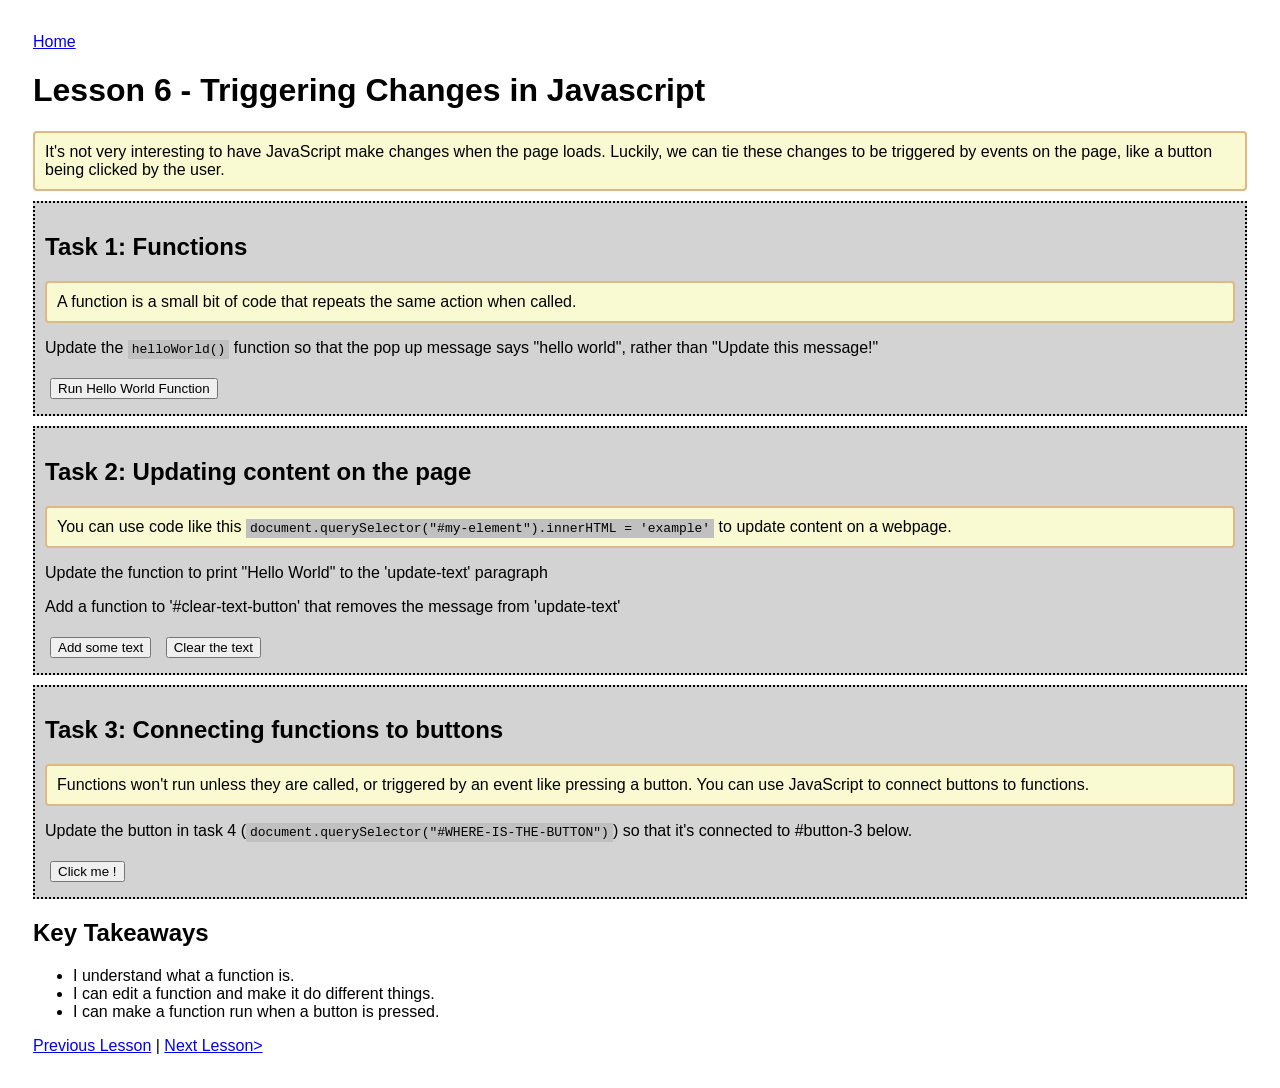
<file: lesson-6.html>
<html>

<head>
  <!--We're importing some of the generic styles from the last lesson.-->
  <link rel="stylesheet"
    href="./style.css">
  </style>
</head>

<body>
  <a href="./index.html">Home</a>
  <h1>Lesson 6 - Triggering Changes in Javascript</h1>
  <div class="info">
    It's not very interesting to have JavaScript make changes when the page loads. Luckily, we can tie these changes to
    be triggered by events on the page, like a button being clicked by the user.
  </div>
  <div class="dotted-div">
    <h2>Task 1: Functions</h2>
    <div class="info">A function is a small bit of code that repeats the same action when called.</div>
    <p>Update the <code>helloWorld()</code> function so that the pop up message says "hello world", rather than "Update
      this message!"</p><button id="button-1">Run Hello World Function</button>
  </div>
  <div class="dotted-div">
    <h2>Task 2: Updating content on the page</h2>
    <div class="info">You can use code like this
      <code>document.querySelector("#my-element").innerHTML = 'example'</code> to
      update content on a webpage.</div>
    <p>Update the function to print "Hello World" to the 'update-text' paragraph</p>
    <p>Add a function to '#clear-text-button' that removes the message from 'update-text'</p>
    <p id="update-text"></p>
    <button id="add-text-button">Add some text</button>
    <button id="clear-text-button">Clear the text</button>
  </div>
  <div class="dotted-div"
    id="task-3">
    <h2>Task 3: Connecting functions to buttons</h2>
    <div class="info">Functions won't run unless they are called, or triggered by an event like pressing a button. You
      can use JavaScript to connect buttons to functions.</div>
    <p>Update the button in task 4 (<code>document.querySelector("#WHERE-IS-THE-BUTTON")</code>) so that it's connected
      to
      #button-3
      below.</p>
    <p id="update-text"></p><button id="button-3">Click me !</button>
  </div>

  <div class="key-takeaways">
    <h2>Key Takeaways</h2>
    <ul>
      <li>
        I understand what a function is.
      </li>
      <li>
        I can edit a function and make it do different things.
      </li>
      <li>
        I can make a function run when a button is pressed.
      </li>
    </ul>
  </div>
  <a href="./lesson-5.html">
    Previous
    Lesson</a>
  |
  <a href="./lesson-7.html">Next Lesson>
  </a>
</body>

<script>
  /*** TASK 1 ***/
  function helloWorld() {
    /*TODO: Update message to say 'hello world'*/
    alert("Update this message!")
  }
  document.querySelector("#button-1").onclick = helloWorld;



  /*** TODO: TASK 2 ***/
  function updateTextFunction() {
    document.querySelector("#update-text").innerHTML = "update this text to have your message!";
  }

  function clearText() {
    //TODO: update 'updateText' to be an empty string of text;
  }

  document.querySelector("#add-text-button").onclick = updateTextFunction;
  document.querySelector("#clear-text-button").onclick = clearText;


  /*** TASK 3 ***/
  function coolFunction() {
    document.querySelector("#task-3").style.backgroundColor = "hsl(0, 25%, 80%)";
  }

  //TODO: Update the query selector to find #button-4, so the function will work properly. 
  document.querySelector("#WHERE-IS-THE-BUTTON").onclick = coolFunction;
</script>

</html>
</file>
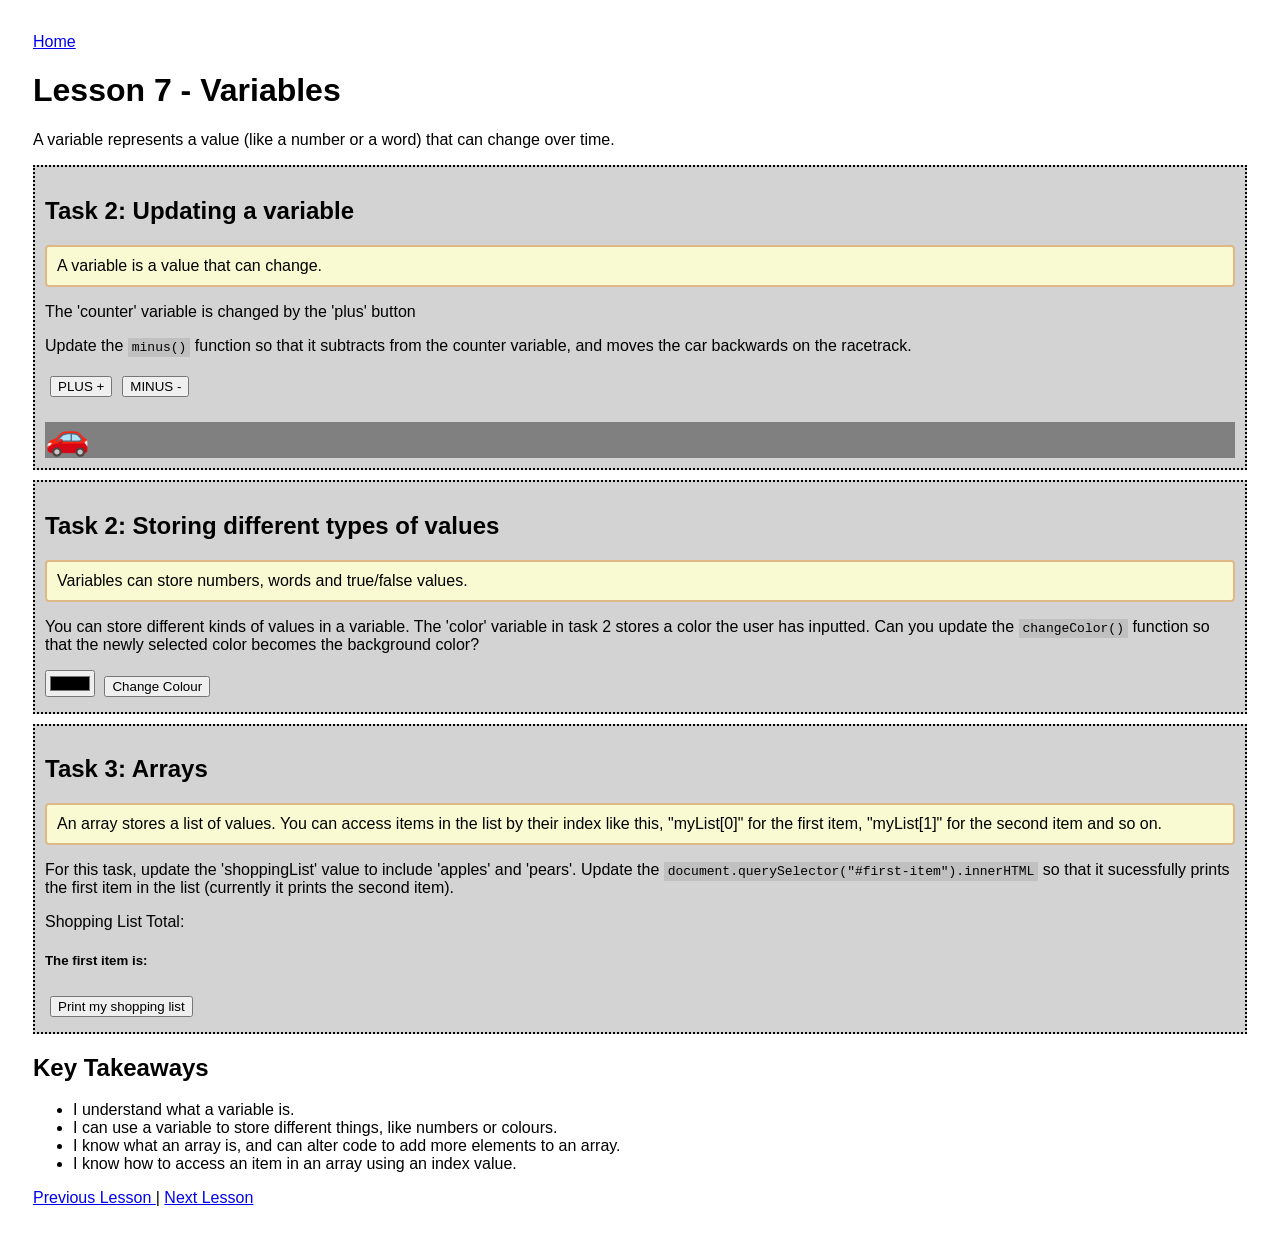
<file: lesson-7.html>
<html>

<head>
  <!--We're importing some of the generic styles from the last lesson.-->
  <link rel="stylesheet"
    href="./style.css">
  </link>

  <style>
    #racetrack {
      position: relative;
      width: 100%;
      height: 36px;
      background-color: hsl(0, 0%, 50%);
      margin-top: 20px;
    }

    #car {
      position: absolute;
      font-size: 36px;
      left: 0;
      bottom: 0;
      transition: all 0.3s ease-in-out;
    }
  </style>

</head>

<body>
  <a href="./index.html">Home</a>
  <h1>Lesson 7 - Variables</h1>
  <p>A variable represents a value (like a number or a word) that can change over time. </p>
  <div class="dotted-div"
    id="task-1">
    <h2>Task 2: Updating a variable</h2>
    <div class="info">A variable is a value that can change. </div>
    <p> The 'counter' variable is changed by the 'plus' button </p>
    <p>Update the <code>minus()</code> function so that it subtracts from the counter variable, and moves the car
      backwards on the
      racetrack.</p>
    <button id="plus">PLUS +</button><button id="minus">MINUS -</button>
    <div id="racetrack">
      <span id="car">🚗</span>
    </div>
  </div>

  <div class="dotted-div"
    id="task-2">
    <h2>Task 2: Storing different types of values</h2>
    <div class="info">Variables can store numbers, words and true/false values.</div>
    <p>You can store different kinds of values in a variable. The 'color' variable in task 2 stores a color the user has
      inputted. Can you update the <code>changeColor()</code> function so that the newly selected color becomes the
      background color?
    </p>
    <input type="color"
      id="color-picker"></input>
    <button id="button-2">Change Colour</button>
  </div>


  <div class="dotted-div"
    id="task-3">
    <h2>Task 3: Arrays</h2>
    <div class="info">
      An array stores a list of values. You can access items in the list by their index like this, "myList[0]" for the
      first item, "myList[1]" for the second item and so on.
    </div>
    <p>For this task, update the 'shoppingList' value to include 'apples' and 'pears'. Update the
      <code>document.querySelector("#first-item").innerHTML</code> so that it sucessfully prints the first item in the
      list (currently it prints the second item).</code></p>
    <p>Shopping List Total: <strong id="shopping-total"></strong></p>
    <span id="shopping-list"></span>
    <h5>The first item is: <span id="first-item"></span></h5>
    <button id="button-3">Print my shopping list</button>
  </div>

  <div class="key-takeaways">
    <h2>Key Takeaways</h2>
    <ul>
      <li>
        I understand what a variable is.
      </li>
      <li>
        I can use a variable to store different things, like numbers or colours.
      </li>
      <li>
        I know what an array is, and can alter code to add more elements to an array.
      </li>
      <li>
        I know how to access an item in an array using an index value.
      </li>
    </ul>
  </div>

  <a href="./lesson-6.html">
    Previous Lesson
  </a>
  |
  <a href="./lesson-8.html">
    Next Lesson
  </a>
</body>

<script>
  /*** TASK 1 ***/
  let counter = 0;
  let car = document.querySelector("#car");
  function plus() {
    counter = counter + 1;
    car.style.left = counter * 50;
  }

  function minus() {
    //TODO : make the minus function subtract 1 and then update the counter element. 
  }

  document.querySelector("#plus").onclick = plus;
  document.querySelector("#minus").onclick = minus;

  /*** TASK 2 ***/
  function changeColor() {
    let color = document.querySelector("#color-picker").value;
    //TODO: Update this to set the color to our new color variable. 
    document.querySelector("#task-2").style.backgroundColor = 'white';
  }

  document.querySelector("#button-2").onclick = changeColor;


  /*** TASK 3 ***/
  //TODO: Add some more items to your shopping list. 
  let shoppingList = ["milk", "eggs"];
  function printShoppingList() {
    document.querySelector("#shopping-total").innerHTML = shoppingList.length;

    //TODO: Update this text to display the first item in the list.
    document.querySelector("#first-item").innerHTML = shoppingList[1];
    document.querySelector("#shopping-list").innerHTML = shoppingList;
  }

  document.querySelector("#button-3").onclick = printShoppingList;

</script>

</html>
</file>
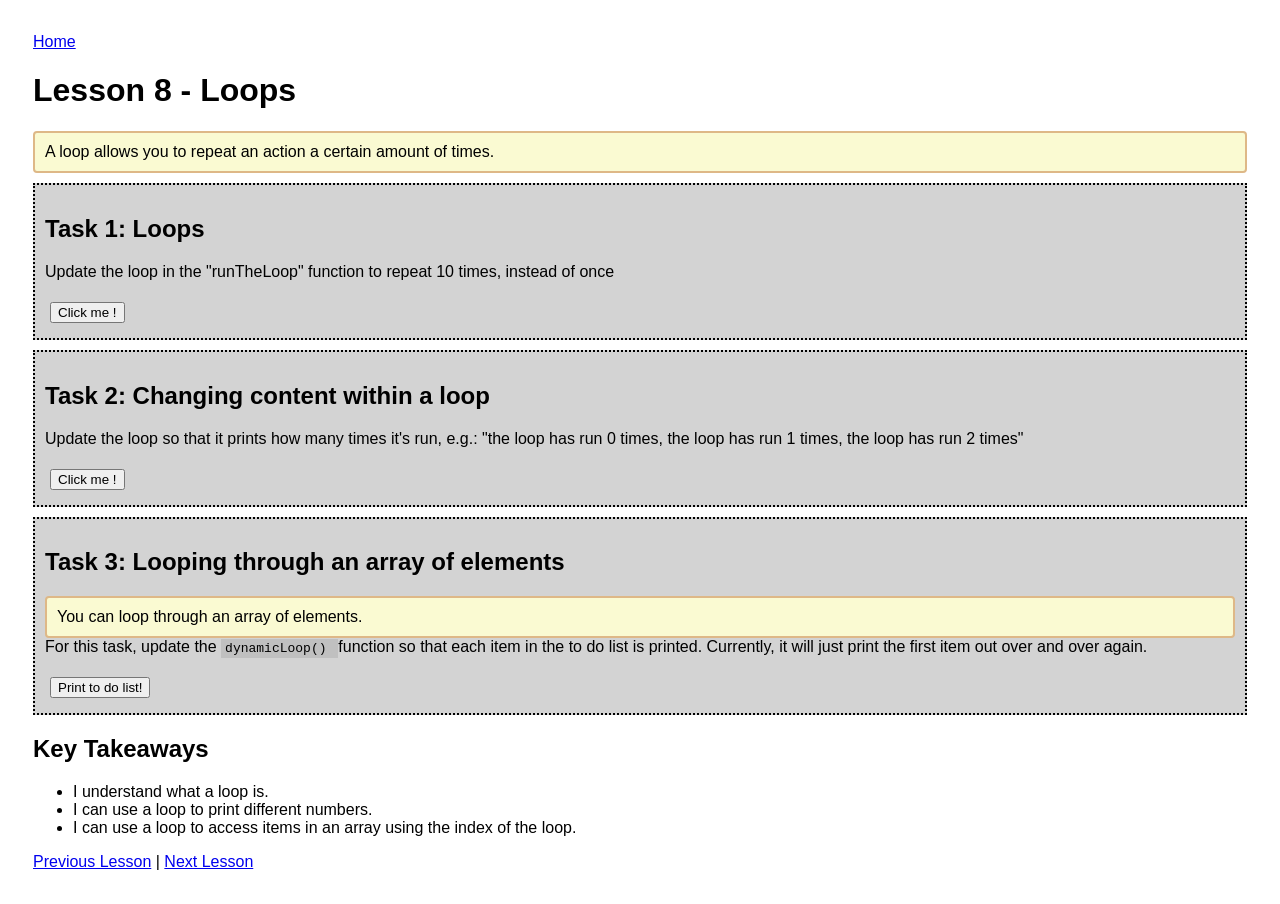
<file: lesson-8.html>
<html>

<head>
  <!--We're importing some of the generic styles from the last lesson.-->
  <link rel="stylesheet"
    href="./style.css">
  </link>
</head>

<body>
  <a href="./index.html">Home</a>
  <h1>Lesson 8 - Loops</h1>
  <div class="info">A loop allows you to repeat an action a certain amount of times.</div>

  <div class="dotted-div"
    id="task-1">
    <h2>Task 1: Loops</h2>
    <p>Update the loop in the "runTheLoop" function to repeat 10 times, instead of once</p>
    <button id="button-1">Click me !</button>
  </div>

  <div class="dotted-div"
    id="task-a">
    <h2>Task 2: Changing content within a loop</h2>
    <p>Update the loop so that it prints how many times it's run, e.g.: "the loop has run 0 times, the loop has run 1
      times, the loop has run 2 times"</p>
    <div id="loop-output"></div>
    <button id="button-2">Click me !</button>
  </div>


  <div class="dotted-div"
    id="task-3">
    <h2>Task 3: Looping through an array of elements</h2>
    <div class="info">You can loop through an array of elements. </div>
    For this task, update the <code>dynamicLoop() </code> function so that each item in the to do list is printed.
    Currently, it will just print the first item out over and over again.
    <ul id="todo-list">

    </ul>
    <button id="button-3">Print to do list!</button>
  </div>

  <div class="key-takeaways">
    <h2>Key Takeaways</h2>
    <ul>
      <li>
        I understand what a loop is.
      </li>
      <li>
        I can use a loop to print different numbers.
      </li>
      <li>
        I can use a loop to access items in an array using the index of the loop.
      </li>
    </ul>
  </div>


  <a href="./lesson-7.html">Previous Lesson</a> |
  <a href="./lesson-9.html">Next Lesson</a>
</body>

</html>

<script>
  /*** TASK 1 ***/
  let loopElementWrapper = document.querySelector("#task-1");
  function runTheLoop() {
    /*TODO: Update 0 to be 10 - this will make the loop repeat 10 times*/
    for (let i = 0; i < 1; i++) {
      loopElementWrapper.append("💚");
    }
  }

  let loopButton = document.querySelector("#button-1");
  loopButton.onclick = runTheLoop;

  /*** TASK 2 ***/
  let countingLoopWrapper = document.querySelector("#loop-output");
  function runCountingLoop() {
    for (let index = 0; index < 5; index++) {
      let p = document.createElement("p");
      //TODO: Update '0' to be 'index'. This will make the loop print out how many times
      //it has run. 
      p.innerHTML = `This loop has run ${0} times.`;
      countingLoopWrapper.appendChild(p);
    }
  }

  let countingButton = document.querySelector("#button-2");
  countingButton.onclick = runCountingLoop;

  // /*** TASK 3 ***/

  function dynamicLoop() {
    let tasks = ['Buy milk', 'Do laundry', 'Clean room'];
    let todoList = document.querySelector("#todo-list");
    console.log(todoList);
    for (let index = 0; index < tasks.length; index++) {
      let item = document.createElement('li');

      //TODO: Update the task[0] so it prints out each element in the array 
      item.innerHTML = tasks[0]
      todoList.appendChild(item);
    }
  }

  let dynamicLoopButton = document.querySelector("#button-3");
  dynamicLoopButton.onclick = dynamicLoop;
</script>
</file>
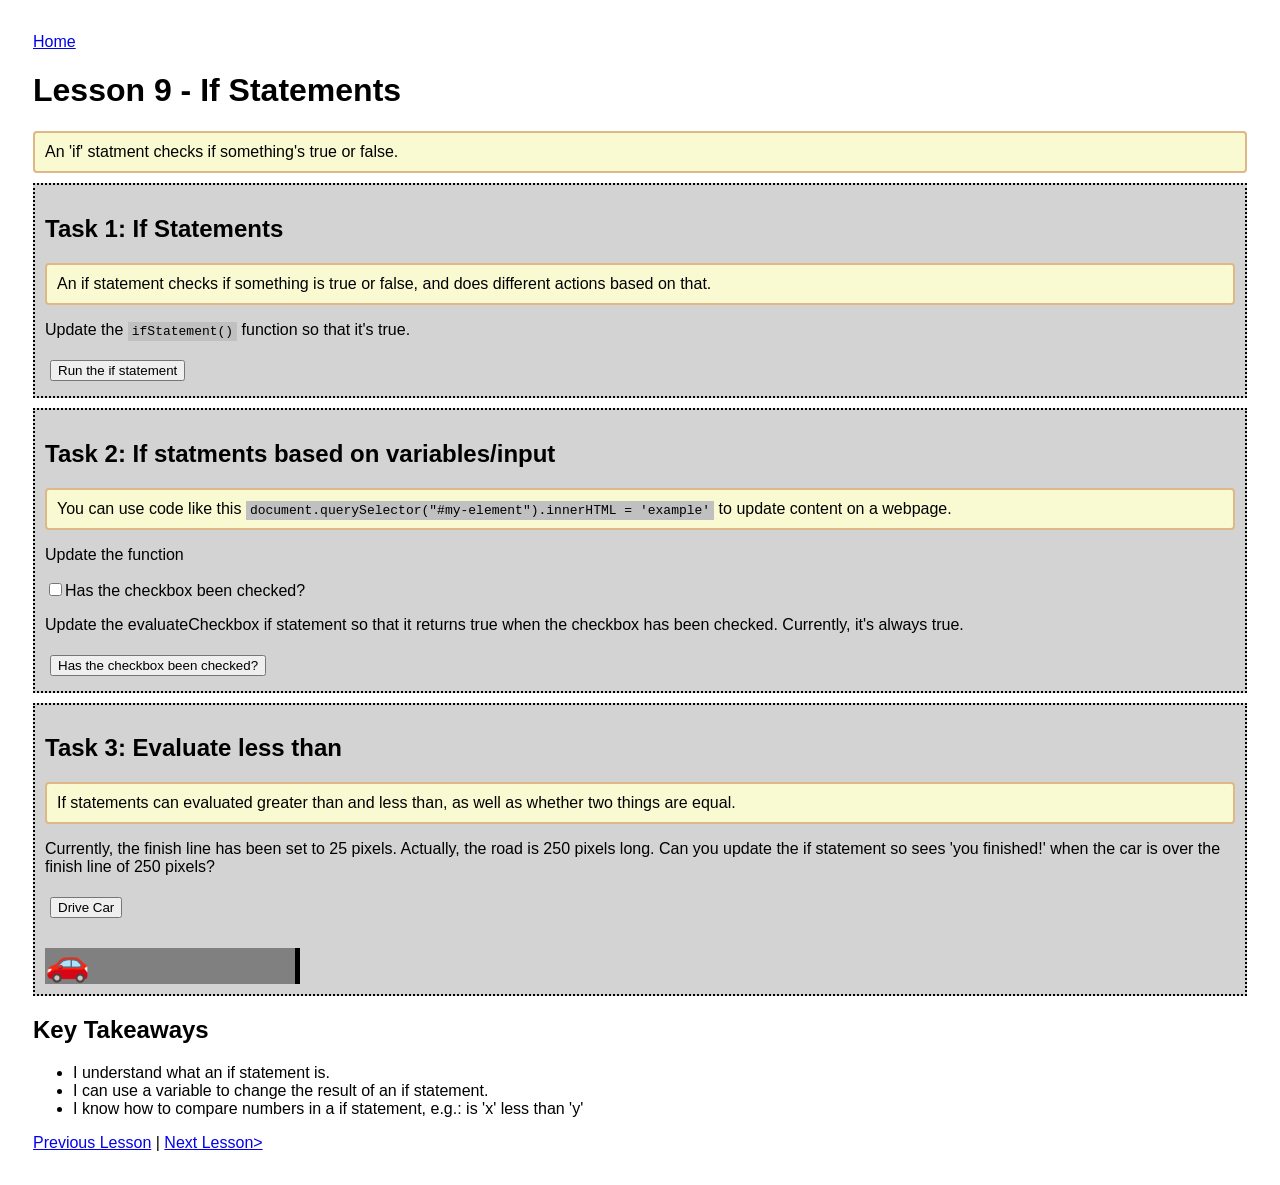
<file: lesson-9.html>
<html>

<head>
  <!--We're importing some of the generic styles from the last lesson.-->
  <link rel="stylesheet"
    href="./style.css">
  </style>
  <style>
    #racetrack {
      position: relative;
      width: 250px;
      border-right: 5px solid black;
      height: 36px;
      background-color: hsl(0, 0%, 50%);
      margin-top: 25px;
    }

    #car {
      position: absolute;
      font-size: 36px;
      left: 0;
      bottom: 0;
      transition: all 0.3s ease-in-out;
    }
  </style>
</head>

<body>
  <a href="./index.html">Home</a>
  <h1>Lesson 9 - If Statements</h1>
  <div class="info">
    An 'if' statment checks if something's true or false.
  </div>
  <div class="dotted-div">
    <h2>Task 1: If Statements</h2>
    <div class="info">An if statement checks if something is true or false, and does different actions based on that.
    </div>
    <p>Update the <code>ifStatement()</code> function so that it's true.</p>
    <button id="button-1">Run the if statement</button>
  </div>
  <div class="dotted-div">
    <h2>Task 2: If statments based on variables/input</h2>
    <div class="info">You can use code like this
      <code>document.querySelector("#my-element").innerHTML = 'example'</code> to
      update content on a webpage.</div>
    <p>Update the function </p>
    <input type="checkbox"
      id="my-checkbox">Has the checkbox been checked? </input>
    <p>Update the evaluateCheckbox if statement so that it returns true when the checkbox has been checked. Currently,
      it's always true.</p>
    <p id="update-text"></p>
    <button id="button-2">Has the checkbox been checked?</button>
  </div>
  <div class="dotted-div"
    id="task-3">
    <h2>Task 3: Evaluate less than</h2>
    <div class="info">If statements can evaluated greater than and less than, as well as whether two things are equal.
    </div>
    <p>Currently, the finish line has been set to 25 pixels. Actually, the road is 250 pixels long. Can you update the
      if statement
      so sees 'you finished!' when the car is over the finish line of 250 pixels?</p>
    <button id="move-car-button">Drive Car</button>
    <div id="racetrack">
      <span id="car">🚗</span>
    </div>
  </div>

  <div class="key-takeaways">
    <h2>Key Takeaways</h2>
    <ul>
      <li>
        I understand what an if statement is.
      </li>
      <li>
        I can use a variable to change the result of an if statement.
      </li>
      <li>
        I know how to compare numbers in a if statement, e.g.: is 'x' less than 'y'
      </li>
    </ul>
  </div>
  <a href="./lesson-8.html">Previous Lesson</a>
  |
  <a href="./lesson-10.html">Next Lesson>
  </a>
</body>

<script>
  /*** TASK 1 ***/
  function ifStatement() {
    /*TODO: Update the if statement so it's true'*/
    if (1 + 1 == 3) {
      alert("The statement is true!")
    } else {
      alert("The statement is false. Can you update it so it's true?")
    }
  }
  document.querySelector("#button-1").onclick = ifStatement;



  /*** TODO: TASK 2 ***/
  function evaluateCheckbox() {
    let checkboxValue = document.querySelector("#my-checkbox").value;
    //TODO: Update the 'if' statement to use checkbox value instead of always being true.
    if (true) {
      alert("The checkbox is checked!");
    } else {
      alert("The checkbox hasn't been checked!");
    }
  }

  document.querySelector("#button-2").onclick = evaluateCheckbox;


  let distance = 0;
  function evalutateLessThan() {
    distance = distance + 40;
    document.querySelector("#car").style.left = distance;

    //TODO: update the if statement so it checks for a finish line greater than 250
    //rather than 25
    if (distance > 25) {
      alert("You finished the race!");
    }
  }

  document.querySelector("#move-car-button").onclick = evalutateLessThan;
</script>

</html>
</file>
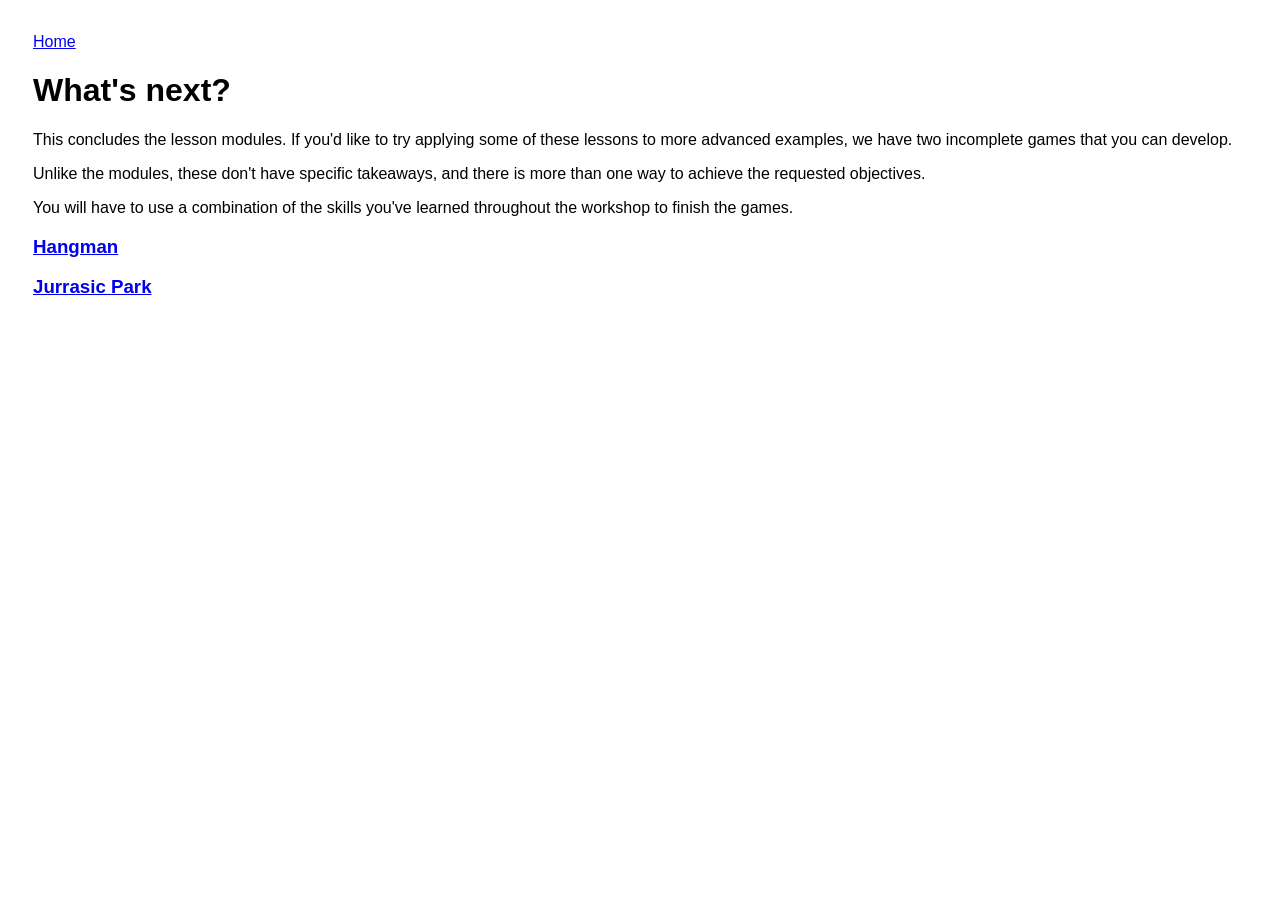
<file: whats-next.html>
<html>

<head>
  <link rel="stylesheet"
    href="./style.css">
  </link>
</head>

<body>
  <a href="./index.html">Home</a>
  <h1>What's next?</h1>
  <p>This concludes the lesson modules.
    If you'd like to try applying some of these lessons to more advanced examples, we have two incomplete games that you
    can develop.</p>
  <p>Unlike the modules, these don't have specific takeaways, and there is more than one way to achieve the requested
    objectives.</p>
  <p>You will have to use a combination of the skills you've learned throughout the workshop to finish the games.</p>
  <h3><a href="./game-hangman.html">Hangman</a></h3>
  <h3><a href="./game-jurassic-park.html">Jurrasic Park</a></h3>
</body>

</html>
</file>
<file: style.css>
body {
    padding: 25px;
    font-family: Arial, Helvetica, sans-serif
  }

  .info {
    background-color: lightgoldenrodyellow;
    border: 2px solid burlywood;
    padding: 10px;
    border-radius: 4px;
  }

  .dotted-div {
    background-color: lightgray;
    border: 2px dotted black;
    margin-bottom: 10px;
    margin-top: 10px;
    padding: 10px;
  }

  button {
    margin: 5px;
  }

  code {
    background-color: silver;
    padding: 2px 4px;
  }
</file>
